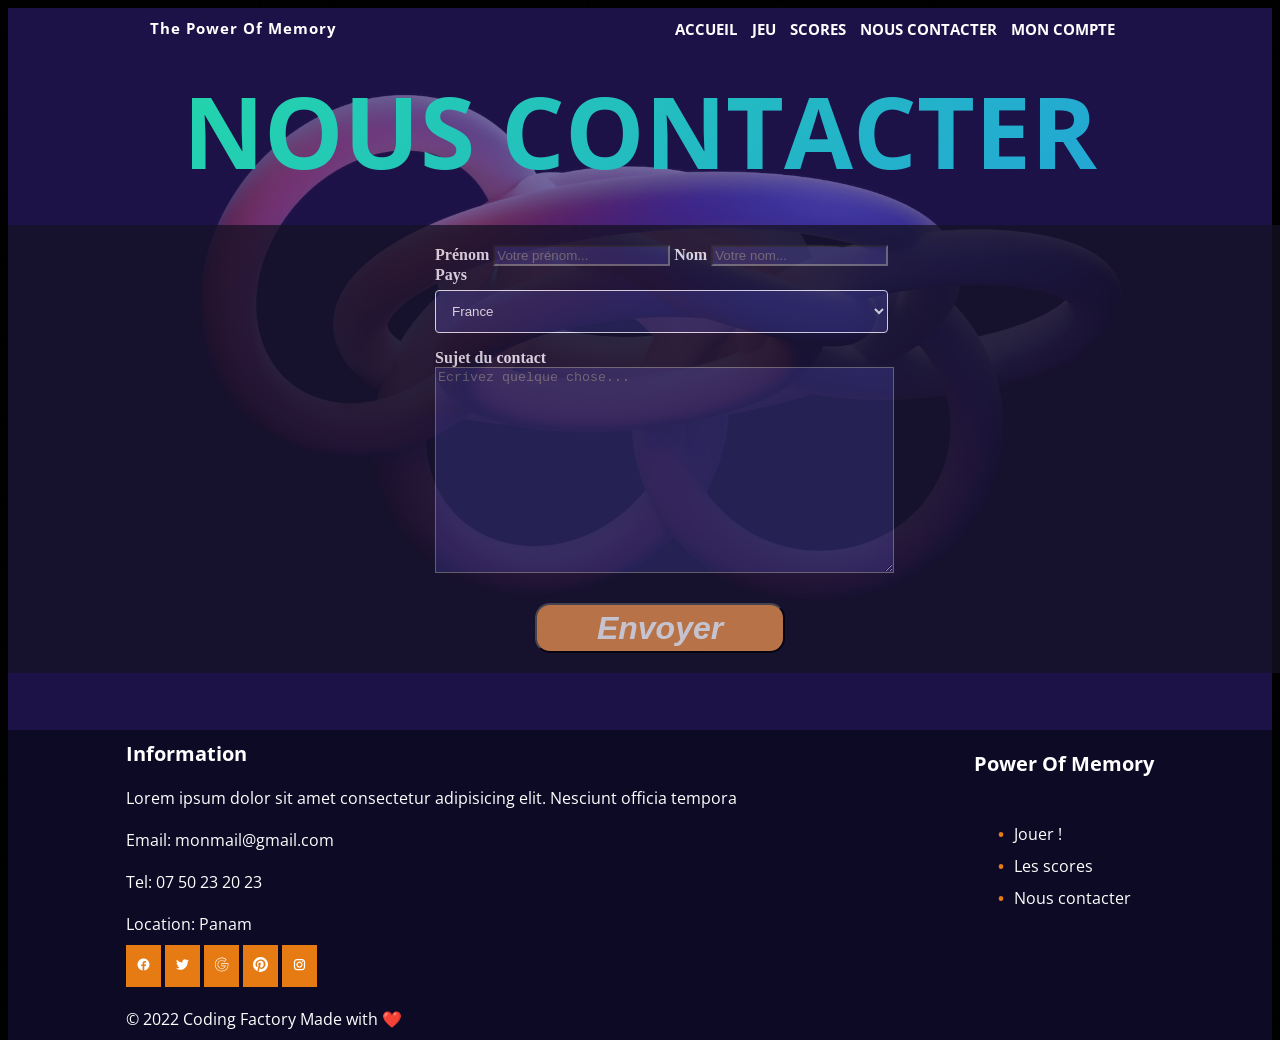
<file: contact-page.html>
<!DOCTYPE html>
<html lang="en">

<head>
    <link rel="stylesheet" href="assets/css/contact-page/body.css">
    <link rel="stylesheet" href="assets/css/contact-page/header.css">
    <link rel="stylesheet" href="assets/css/contact-page/footer.css">
    <meta charset="UTF-8">
    <meta http-equiv="X-UA-Compatible" content="IE=edge">
    <meta name="viewport" content="width=device-width, initial-scale=1.0">
    <title>Contact-page</title>


</head>

<header>
    <nav>
        <p id="logo">The Power Of Memory</p>

        <ul>
            <li><a href="index.html">Accueil</a></li>
            <li><a href="memory.html">Jeu</a></li>
            <li><a href="score.html">Scores</a></li>
            <li><a href="contact-page.html">Nous contacter</a></li>
            <li><a href="myaccount.html">Mon compte</a></li>
        </ul>
    </nav>
    <div class="titles">
        <h1>NOUS CONTACTER</h1>
    </div>
</header>

<div>

    <body>


        <div class="parent">
            <form action="action_page.php">

                <label class="NameColor" for="fname">Prénom</label>
                <input class="inputfirstname" type="text" id="fname" name="firstname" placeholder="Votre prénom...">

                <label class="lastnameColor" for="lname">Nom</label>
                <input class="inputlastname" type="text" name="lname" id="lastname" placeholder="Votre nom...">

                <label class="countryColor" for="country">Pays</label>
                <select class="choosecountry" name="country" id="country">

                    <option value="France">France</option>
                    <option value="Etats-Unis">Etats-Unis</option>
                    <option value="Afrique">Afrique</option>
                    <option value="Allemagne">Allemagne</option>
                    <option value="Espagne">Espagne</option>
                    <option value="Asie">Asie</option>
                    <option value="Belgique">Belgique</option>
                    <option value="Suisse">Suisse</option>
                    <option value="Ukraine">Ukraine</option>
                    <option value="Autre">Autre</option>
                </select>

                <label class="subjectcolor" for="subject">Sujet du contact</label>
                <textarea class="writeHere" name="subject" id="subject" placeholder="Ecrivez quelque chose..." style="height: 200px"></textarea>

                <input class="sendcolor" type="submit" value="Envoyer">


            </form>
        </div>



        <footer>
            <div class="informations">
                <p class="footer-title">Information</p>
                <p>Lorem ipsum dolor sit amet consectetur adipisicing elit. Nesciunt officia tempora</p>

                <div class="coord">
                    <p class="coord-name">Email: monmail@gmail.com</p>
                </div>
                <div class="coord">
                    <p class="coord-name">Tel: 07 50 23 20 23</p>
                </div>
                <div class="coord">
                    <p class="coord-name">Location: Panam</p>
                </div>

                <div class="media-links">
                    <a class="media-link" href="#"><img src="assets/images/icons8-facebook-nouveau.svg" alt=""></a>
                    <a class="media-link" href="#"> <img src="assets/images/icons8-twitter.svg" alt=""></a>
                    <a class="media-link" href="#"> <img src="assets/images/icons8-logo-google.svg" alt=""></a>
                    <a class="media-link" href="#"><img src="assets/images/pinterest-2.svg" alt=""></a>
                    <a class="media-link" href="#"> <img src="assets/images/icons8-instagram.svg" alt=""></a>
                </div>

                <p id="copyright">© 2022 Coding Factory Made with ❤️</p>
            </div>

            <div class="footer-nav">
                <p class="footer-title">Power Of Memory</p>
                <ul>
                    <li>Jouer !</li>
                    <li>Les scores</li>
                    <li>Nous contacter</li>
                </ul>
            </div>
        </footer>


        </footer>
    </body>

</html>
</file>
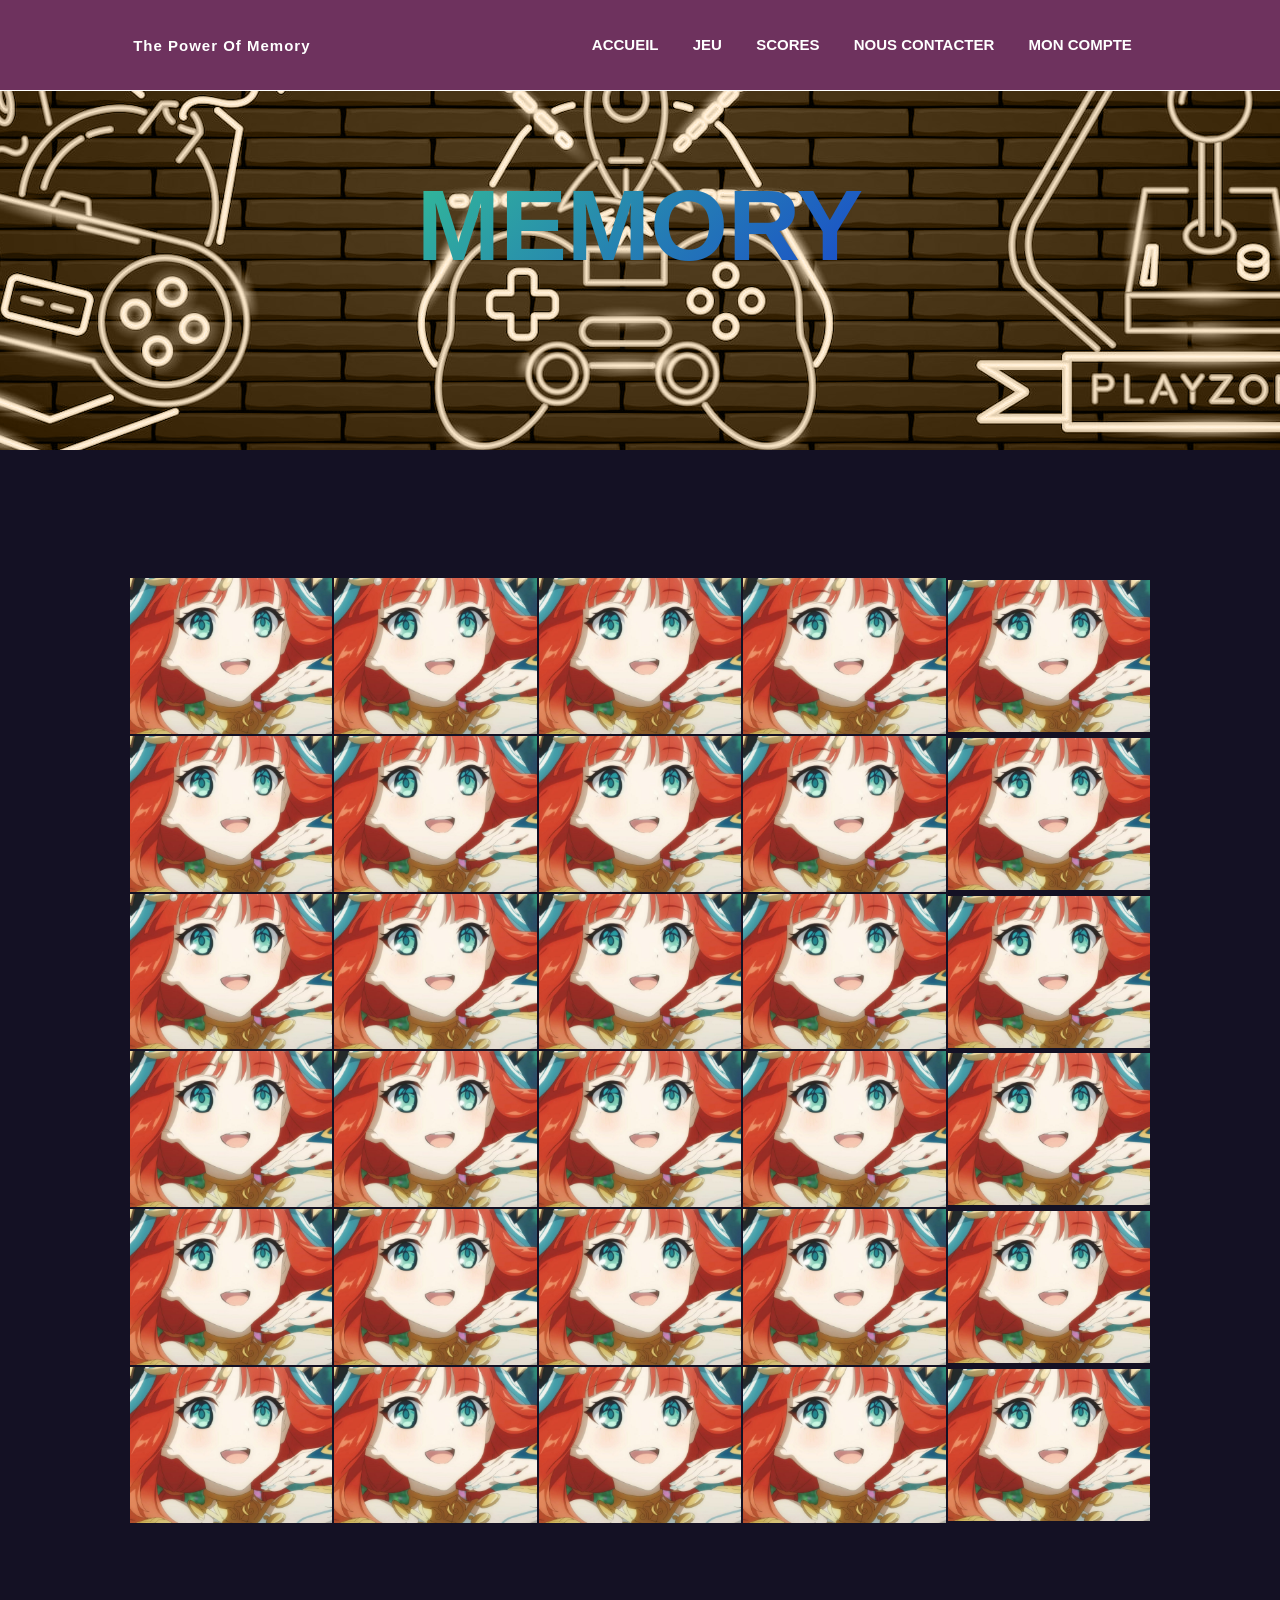
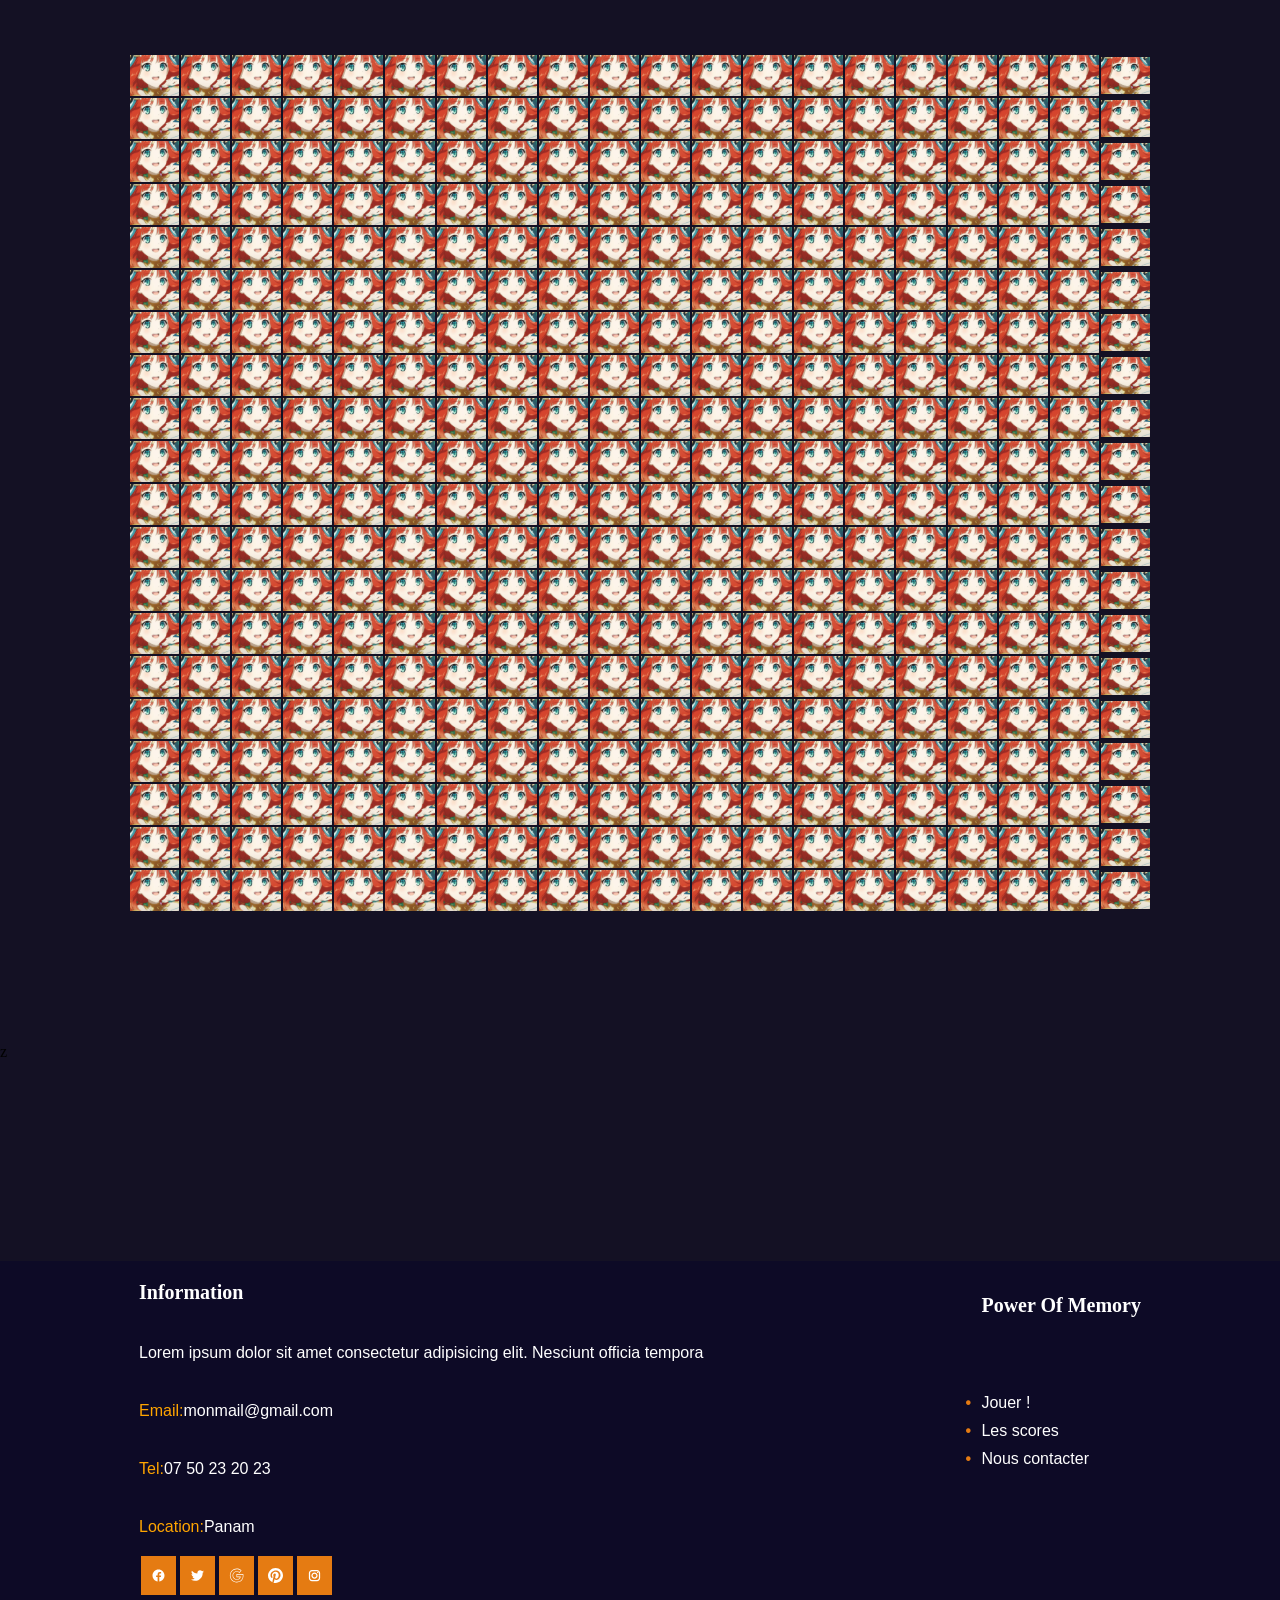
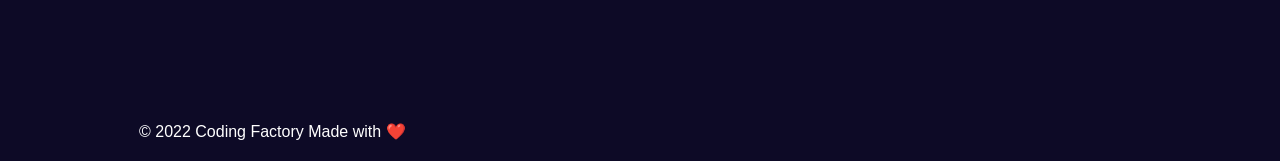
<file: memory.html>
<!DOCTYPE html>
<html lang="en">

<head>
    <meta charset="UTF-8">
    <meta http-equiv="X-UA-Compatible" content="IE=edge">
    <meta name="viewport" content="width=device-width, initial-scale=1.0">
    <link rel="stylesheet" href="assets/css/memory-page/header.css">
    <link rel="stylesheet" href="assets/css/memory-page/body.css">
    <link rel="stylesheet" href="assets/css/memory-page/footer.css">
    <title>Jeu</title>
</head>

<body>
    <header id="myaccountheader">
        <nav>
            <p id="logo">The Power Of Memory</p>

            <ul>
                <li><a href="index.html">Accueil</a></li>
                <li><a href="memory.html">Jeu</a></li>
                <li><a href="score.html">Scores</a></li>
                <li><a href="contact-page.html">Nous contacter</a></li>
                <li><a href="myaccount.html">Mon compte</a></li>
            </ul>
        </nav>
        <div class="titles">
            <h1>Memory</h1>
        </div>
    </header>
    <table>
        <tr>
            <td><img src="assets/images/Genshin-Impact-Candace-date-de-sortie-de-Nilou-et-capacites-1200x900.jpeg"></td>
            <td><img src="assets/images/Genshin-Impact-Candace-date-de-sortie-de-Nilou-et-capacites-1200x900.jpeg"></td>
            <td><img src="assets/images/Genshin-Impact-Candace-date-de-sortie-de-Nilou-et-capacites-1200x900.jpeg"></td>
            <td><img src="assets/images/Genshin-Impact-Candace-date-de-sortie-de-Nilou-et-capacites-1200x900.jpeg"></td>
            <td><img src="assets/images/Genshin-Impact-Candace-date-de-sortie-de-Nilou-et-capacites-1200x900.jpeg"></td>
        </tr>
        <tr>
            <td><img src="assets/images/Genshin-Impact-Candace-date-de-sortie-de-Nilou-et-capacites-1200x900.jpeg"></td>
            <td><img src="assets/images/Genshin-Impact-Candace-date-de-sortie-de-Nilou-et-capacites-1200x900.jpeg"></td>
            <td><img src="assets/images/Genshin-Impact-Candace-date-de-sortie-de-Nilou-et-capacites-1200x900.jpeg"></td>
            <td><img src="assets/images/Genshin-Impact-Candace-date-de-sortie-de-Nilou-et-capacites-1200x900.jpeg"></td>
            <td><img src="assets/images/Genshin-Impact-Candace-date-de-sortie-de-Nilou-et-capacites-1200x900.jpeg"></td>
        </tr>
        <tr>
            <td><img src="assets/images/Genshin-Impact-Candace-date-de-sortie-de-Nilou-et-capacites-1200x900.jpeg"></td>
            <td><img src="assets/images/Genshin-Impact-Candace-date-de-sortie-de-Nilou-et-capacites-1200x900.jpeg"></td>
            <td><img src="assets/images/Genshin-Impact-Candace-date-de-sortie-de-Nilou-et-capacites-1200x900.jpeg"></td>
            <td><img src="assets/images/Genshin-Impact-Candace-date-de-sortie-de-Nilou-et-capacites-1200x900.jpeg"></td>
            <td><img src="assets/images/Genshin-Impact-Candace-date-de-sortie-de-Nilou-et-capacites-1200x900.jpeg"></td>
        </tr>
        <tr>
            <td><img src="assets/images/Genshin-Impact-Candace-date-de-sortie-de-Nilou-et-capacites-1200x900.jpeg"></td>
            <td><img src="assets/images/Genshin-Impact-Candace-date-de-sortie-de-Nilou-et-capacites-1200x900.jpeg"></td>
            <td><img src="assets/images/Genshin-Impact-Candace-date-de-sortie-de-Nilou-et-capacites-1200x900.jpeg"></td>
            <td><img src="assets/images/Genshin-Impact-Candace-date-de-sortie-de-Nilou-et-capacites-1200x900.jpeg"></td>
            <td><img src="assets/images/Genshin-Impact-Candace-date-de-sortie-de-Nilou-et-capacites-1200x900.jpeg"></td>
        </tr>
        <tr>
            <td><img src="assets/images/Genshin-Impact-Candace-date-de-sortie-de-Nilou-et-capacites-1200x900.jpeg"></td>
            <td><img src="assets/images/Genshin-Impact-Candace-date-de-sortie-de-Nilou-et-capacites-1200x900.jpeg"></td>
            <td><img src="assets/images/Genshin-Impact-Candace-date-de-sortie-de-Nilou-et-capacites-1200x900.jpeg"></td>
            <td><img src="assets/images/Genshin-Impact-Candace-date-de-sortie-de-Nilou-et-capacites-1200x900.jpeg"></td>
            <td><img src="assets/images/Genshin-Impact-Candace-date-de-sortie-de-Nilou-et-capacites-1200x900.jpeg"></td>
        </tr>
        <tr>
            <td><img src="assets/images/Genshin-Impact-Candace-date-de-sortie-de-Nilou-et-capacites-1200x900.jpeg"></td>
            <td><img src="assets/images/Genshin-Impact-Candace-date-de-sortie-de-Nilou-et-capacites-1200x900.jpeg"></td>
            <td><img src="assets/images/Genshin-Impact-Candace-date-de-sortie-de-Nilou-et-capacites-1200x900.jpeg"></td>
            <td><img src="assets/images/Genshin-Impact-Candace-date-de-sortie-de-Nilou-et-capacites-1200x900.jpeg"></td>
            <td><img src="assets/images/Genshin-Impact-Candace-date-de-sortie-de-Nilou-et-capacites-1200x900.jpeg"></td>
        </tr>
    </table>
    <table>
        <tr>
            <td><img src="assets/images/Genshin-Impact-Candace-date-de-sortie-de-Nilou-et-capacites-1200x900.jpeg">
            </td>
            <td><img src="assets/images/Genshin-Impact-Candace-date-de-sortie-de-Nilou-et-capacites-1200x900.jpeg">
            </td>
            <td><img src="assets/images/Genshin-Impact-Candace-date-de-sortie-de-Nilou-et-capacites-1200x900.jpeg">
            </td>
            <td><img src="assets/images/Genshin-Impact-Candace-date-de-sortie-de-Nilou-et-capacites-1200x900.jpeg">
            </td>
            <td><img src="assets/images/Genshin-Impact-Candace-date-de-sortie-de-Nilou-et-capacites-1200x900.jpeg">
            </td>
            <td><img src="assets/images/Genshin-Impact-Candace-date-de-sortie-de-Nilou-et-capacites-1200x900.jpeg">
            </td>
            <td><img src="assets/images/Genshin-Impact-Candace-date-de-sortie-de-Nilou-et-capacites-1200x900.jpeg">
            </td>
            <td><img src="assets/images/Genshin-Impact-Candace-date-de-sortie-de-Nilou-et-capacites-1200x900.jpeg">
            </td>
            <td><img src="assets/images/Genshin-Impact-Candace-date-de-sortie-de-Nilou-et-capacites-1200x900.jpeg">
            </td>
            <td><img src="assets/images/Genshin-Impact-Candace-date-de-sortie-de-Nilou-et-capacites-1200x900.jpeg">
            </td>
            <td><img src="assets/images/Genshin-Impact-Candace-date-de-sortie-de-Nilou-et-capacites-1200x900.jpeg">
            </td>
            <td><img src="assets/images/Genshin-Impact-Candace-date-de-sortie-de-Nilou-et-capacites-1200x900.jpeg">
            </td>
            <td><img src="assets/images/Genshin-Impact-Candace-date-de-sortie-de-Nilou-et-capacites-1200x900.jpeg">
            </td>
            <td><img src="assets/images/Genshin-Impact-Candace-date-de-sortie-de-Nilou-et-capacites-1200x900.jpeg">
            </td>
            <td><img src="assets/images/Genshin-Impact-Candace-date-de-sortie-de-Nilou-et-capacites-1200x900.jpeg">
            </td>
            <td><img src="assets/images/Genshin-Impact-Candace-date-de-sortie-de-Nilou-et-capacites-1200x900.jpeg">
            </td>
            <td><img src="assets/images/Genshin-Impact-Candace-date-de-sortie-de-Nilou-et-capacites-1200x900.jpeg">
            </td>
            <td><img src="assets/images/Genshin-Impact-Candace-date-de-sortie-de-Nilou-et-capacites-1200x900.jpeg">
            </td>
            <td><img src="assets/images/Genshin-Impact-Candace-date-de-sortie-de-Nilou-et-capacites-1200x900.jpeg">
            </td>
            <td><img src="assets/images/Genshin-Impact-Candace-date-de-sortie-de-Nilou-et-capacites-1200x900.jpeg">
            </td>
        </tr>
        <tr>
            <td><img src="assets/images/Genshin-Impact-Candace-date-de-sortie-de-Nilou-et-capacites-1200x900.jpeg">
            </td>
            <td><img src="assets/images/Genshin-Impact-Candace-date-de-sortie-de-Nilou-et-capacites-1200x900.jpeg">
            </td>
            <td><img src="assets/images/Genshin-Impact-Candace-date-de-sortie-de-Nilou-et-capacites-1200x900.jpeg">
            </td>
            <td><img src="assets/images/Genshin-Impact-Candace-date-de-sortie-de-Nilou-et-capacites-1200x900.jpeg">
            </td>
            <td><img src="assets/images/Genshin-Impact-Candace-date-de-sortie-de-Nilou-et-capacites-1200x900.jpeg">
            </td>
            <td><img src="assets/images/Genshin-Impact-Candace-date-de-sortie-de-Nilou-et-capacites-1200x900.jpeg">
            </td>
            <td><img src="assets/images/Genshin-Impact-Candace-date-de-sortie-de-Nilou-et-capacites-1200x900.jpeg">
            </td>
            <td><img src="assets/images/Genshin-Impact-Candace-date-de-sortie-de-Nilou-et-capacites-1200x900.jpeg">
            </td>
            <td><img src="assets/images/Genshin-Impact-Candace-date-de-sortie-de-Nilou-et-capacites-1200x900.jpeg">
            </td>
            <td><img src="assets/images/Genshin-Impact-Candace-date-de-sortie-de-Nilou-et-capacites-1200x900.jpeg">
            </td>
            <td><img src="assets/images/Genshin-Impact-Candace-date-de-sortie-de-Nilou-et-capacites-1200x900.jpeg">
            </td>
            <td><img src="assets/images/Genshin-Impact-Candace-date-de-sortie-de-Nilou-et-capacites-1200x900.jpeg">
            </td>
            <td><img src="assets/images/Genshin-Impact-Candace-date-de-sortie-de-Nilou-et-capacites-1200x900.jpeg">
            </td>
            <td><img src="assets/images/Genshin-Impact-Candace-date-de-sortie-de-Nilou-et-capacites-1200x900.jpeg">
            </td>
            <td><img src="assets/images/Genshin-Impact-Candace-date-de-sortie-de-Nilou-et-capacites-1200x900.jpeg">
            </td>
            <td><img src="assets/images/Genshin-Impact-Candace-date-de-sortie-de-Nilou-et-capacites-1200x900.jpeg">
            </td>
            <td><img src="assets/images/Genshin-Impact-Candace-date-de-sortie-de-Nilou-et-capacites-1200x900.jpeg">
            </td>
            <td><img src="assets/images/Genshin-Impact-Candace-date-de-sortie-de-Nilou-et-capacites-1200x900.jpeg">
            </td>
            <td><img src="assets/images/Genshin-Impact-Candace-date-de-sortie-de-Nilou-et-capacites-1200x900.jpeg">
            </td>
            <td><img src="assets/images/Genshin-Impact-Candace-date-de-sortie-de-Nilou-et-capacites-1200x900.jpeg">
            </td>
        </tr>
        <tr>
            <td><img src="assets/images/Genshin-Impact-Candace-date-de-sortie-de-Nilou-et-capacites-1200x900.jpeg">
            </td>
            <td><img src="assets/images/Genshin-Impact-Candace-date-de-sortie-de-Nilou-et-capacites-1200x900.jpeg">
            </td>
            <td><img src="assets/images/Genshin-Impact-Candace-date-de-sortie-de-Nilou-et-capacites-1200x900.jpeg">
            </td>
            <td><img src="assets/images/Genshin-Impact-Candace-date-de-sortie-de-Nilou-et-capacites-1200x900.jpeg">
            </td>
            <td><img src="assets/images/Genshin-Impact-Candace-date-de-sortie-de-Nilou-et-capacites-1200x900.jpeg">
            </td>
            <td><img src="assets/images/Genshin-Impact-Candace-date-de-sortie-de-Nilou-et-capacites-1200x900.jpeg">
            </td>
            <td><img src="assets/images/Genshin-Impact-Candace-date-de-sortie-de-Nilou-et-capacites-1200x900.jpeg">
            </td>
            <td><img src="assets/images/Genshin-Impact-Candace-date-de-sortie-de-Nilou-et-capacites-1200x900.jpeg">
            </td>
            <td><img src="assets/images/Genshin-Impact-Candace-date-de-sortie-de-Nilou-et-capacites-1200x900.jpeg">
            </td>
            <td><img src="assets/images/Genshin-Impact-Candace-date-de-sortie-de-Nilou-et-capacites-1200x900.jpeg">
            </td>
            <td><img src="assets/images/Genshin-Impact-Candace-date-de-sortie-de-Nilou-et-capacites-1200x900.jpeg">
            </td>
            <td><img src="assets/images/Genshin-Impact-Candace-date-de-sortie-de-Nilou-et-capacites-1200x900.jpeg">
            </td>
            <td><img src="assets/images/Genshin-Impact-Candace-date-de-sortie-de-Nilou-et-capacites-1200x900.jpeg">
            </td>
            <td><img src="assets/images/Genshin-Impact-Candace-date-de-sortie-de-Nilou-et-capacites-1200x900.jpeg">
            </td>
            <td><img src="assets/images/Genshin-Impact-Candace-date-de-sortie-de-Nilou-et-capacites-1200x900.jpeg">
            </td>
            <td><img src="assets/images/Genshin-Impact-Candace-date-de-sortie-de-Nilou-et-capacites-1200x900.jpeg">
            </td>
            <td><img src="assets/images/Genshin-Impact-Candace-date-de-sortie-de-Nilou-et-capacites-1200x900.jpeg">
            </td>
            <td><img src="assets/images/Genshin-Impact-Candace-date-de-sortie-de-Nilou-et-capacites-1200x900.jpeg">
            </td>
            <td><img src="assets/images/Genshin-Impact-Candace-date-de-sortie-de-Nilou-et-capacites-1200x900.jpeg">
            </td>
            <td><img src="assets/images/Genshin-Impact-Candace-date-de-sortie-de-Nilou-et-capacites-1200x900.jpeg">
            </td>
        </tr>
        <tr>
            <td><img src="assets/images/Genshin-Impact-Candace-date-de-sortie-de-Nilou-et-capacites-1200x900.jpeg">
            </td>
            <td><img src="assets/images/Genshin-Impact-Candace-date-de-sortie-de-Nilou-et-capacites-1200x900.jpeg">
            </td>
            <td><img src="assets/images/Genshin-Impact-Candace-date-de-sortie-de-Nilou-et-capacites-1200x900.jpeg">
            </td>
            <td><img src="assets/images/Genshin-Impact-Candace-date-de-sortie-de-Nilou-et-capacites-1200x900.jpeg">
            </td>
            <td><img src="assets/images/Genshin-Impact-Candace-date-de-sortie-de-Nilou-et-capacites-1200x900.jpeg">
            </td>
            <td><img src="assets/images/Genshin-Impact-Candace-date-de-sortie-de-Nilou-et-capacites-1200x900.jpeg">
            </td>
            <td><img src="assets/images/Genshin-Impact-Candace-date-de-sortie-de-Nilou-et-capacites-1200x900.jpeg">
            </td>
            <td><img src="assets/images/Genshin-Impact-Candace-date-de-sortie-de-Nilou-et-capacites-1200x900.jpeg">
            </td>
            <td><img src="assets/images/Genshin-Impact-Candace-date-de-sortie-de-Nilou-et-capacites-1200x900.jpeg">
            </td>
            <td><img src="assets/images/Genshin-Impact-Candace-date-de-sortie-de-Nilou-et-capacites-1200x900.jpeg">
            </td>
            <td><img src="assets/images/Genshin-Impact-Candace-date-de-sortie-de-Nilou-et-capacites-1200x900.jpeg">
            </td>
            <td><img src="assets/images/Genshin-Impact-Candace-date-de-sortie-de-Nilou-et-capacites-1200x900.jpeg">
            </td>
            <td><img src="assets/images/Genshin-Impact-Candace-date-de-sortie-de-Nilou-et-capacites-1200x900.jpeg">
            </td>
            <td><img src="assets/images/Genshin-Impact-Candace-date-de-sortie-de-Nilou-et-capacites-1200x900.jpeg">
            </td>
            <td><img src="assets/images/Genshin-Impact-Candace-date-de-sortie-de-Nilou-et-capacites-1200x900.jpeg">
            </td>
            <td><img src="assets/images/Genshin-Impact-Candace-date-de-sortie-de-Nilou-et-capacites-1200x900.jpeg">
            </td>
            <td><img src="assets/images/Genshin-Impact-Candace-date-de-sortie-de-Nilou-et-capacites-1200x900.jpeg">
            </td>
            <td><img src="assets/images/Genshin-Impact-Candace-date-de-sortie-de-Nilou-et-capacites-1200x900.jpeg">
            </td>
            <td><img src="assets/images/Genshin-Impact-Candace-date-de-sortie-de-Nilou-et-capacites-1200x900.jpeg">
            </td>
            <td><img src="assets/images/Genshin-Impact-Candace-date-de-sortie-de-Nilou-et-capacites-1200x900.jpeg">
            </td>
        </tr>
        <tr>
            <td><img src="assets/images/Genshin-Impact-Candace-date-de-sortie-de-Nilou-et-capacites-1200x900.jpeg">
            </td>
            <td><img src="assets/images/Genshin-Impact-Candace-date-de-sortie-de-Nilou-et-capacites-1200x900.jpeg">
            </td>
            <td><img src="assets/images/Genshin-Impact-Candace-date-de-sortie-de-Nilou-et-capacites-1200x900.jpeg">
            </td>
            <td><img src="assets/images/Genshin-Impact-Candace-date-de-sortie-de-Nilou-et-capacites-1200x900.jpeg">
            </td>
            <td><img src="assets/images/Genshin-Impact-Candace-date-de-sortie-de-Nilou-et-capacites-1200x900.jpeg">
            </td>
            <td><img src="assets/images/Genshin-Impact-Candace-date-de-sortie-de-Nilou-et-capacites-1200x900.jpeg">
            </td>
            <td><img src="assets/images/Genshin-Impact-Candace-date-de-sortie-de-Nilou-et-capacites-1200x900.jpeg">
            </td>
            <td><img src="assets/images/Genshin-Impact-Candace-date-de-sortie-de-Nilou-et-capacites-1200x900.jpeg">
            </td>
            <td><img src="assets/images/Genshin-Impact-Candace-date-de-sortie-de-Nilou-et-capacites-1200x900.jpeg">
            </td>
            <td><img src="assets/images/Genshin-Impact-Candace-date-de-sortie-de-Nilou-et-capacites-1200x900.jpeg">
            </td>
            <td><img src="assets/images/Genshin-Impact-Candace-date-de-sortie-de-Nilou-et-capacites-1200x900.jpeg">
            </td>
            <td><img src="assets/images/Genshin-Impact-Candace-date-de-sortie-de-Nilou-et-capacites-1200x900.jpeg">
            </td>
            <td><img src="assets/images/Genshin-Impact-Candace-date-de-sortie-de-Nilou-et-capacites-1200x900.jpeg">
            </td>
            <td><img src="assets/images/Genshin-Impact-Candace-date-de-sortie-de-Nilou-et-capacites-1200x900.jpeg">
            </td>
            <td><img src="assets/images/Genshin-Impact-Candace-date-de-sortie-de-Nilou-et-capacites-1200x900.jpeg">
            </td>
            <td><img src="assets/images/Genshin-Impact-Candace-date-de-sortie-de-Nilou-et-capacites-1200x900.jpeg">
            </td>
            <td><img src="assets/images/Genshin-Impact-Candace-date-de-sortie-de-Nilou-et-capacites-1200x900.jpeg">
            </td>
            <td><img src="assets/images/Genshin-Impact-Candace-date-de-sortie-de-Nilou-et-capacites-1200x900.jpeg">
            </td>
            <td><img src="assets/images/Genshin-Impact-Candace-date-de-sortie-de-Nilou-et-capacites-1200x900.jpeg">
            </td>
            <td><img src="assets/images/Genshin-Impact-Candace-date-de-sortie-de-Nilou-et-capacites-1200x900.jpeg">
            </td>
        </tr>
        <tr>
            <td><img src="assets/images/Genshin-Impact-Candace-date-de-sortie-de-Nilou-et-capacites-1200x900.jpeg">
            </td>
            <td><img src="assets/images/Genshin-Impact-Candace-date-de-sortie-de-Nilou-et-capacites-1200x900.jpeg">
            </td>
            <td><img src="assets/images/Genshin-Impact-Candace-date-de-sortie-de-Nilou-et-capacites-1200x900.jpeg">
            </td>
            <td><img src="assets/images/Genshin-Impact-Candace-date-de-sortie-de-Nilou-et-capacites-1200x900.jpeg">
            </td>
            <td><img src="assets/images/Genshin-Impact-Candace-date-de-sortie-de-Nilou-et-capacites-1200x900.jpeg">
            </td>
            <td><img src="assets/images/Genshin-Impact-Candace-date-de-sortie-de-Nilou-et-capacites-1200x900.jpeg">
            </td>
            <td><img src="assets/images/Genshin-Impact-Candace-date-de-sortie-de-Nilou-et-capacites-1200x900.jpeg">
            </td>
            <td><img src="assets/images/Genshin-Impact-Candace-date-de-sortie-de-Nilou-et-capacites-1200x900.jpeg">
            </td>
            <td><img src="assets/images/Genshin-Impact-Candace-date-de-sortie-de-Nilou-et-capacites-1200x900.jpeg">
            </td>
            <td><img src="assets/images/Genshin-Impact-Candace-date-de-sortie-de-Nilou-et-capacites-1200x900.jpeg">
            </td>
            <td><img src="assets/images/Genshin-Impact-Candace-date-de-sortie-de-Nilou-et-capacites-1200x900.jpeg">
            </td>
            <td><img src="assets/images/Genshin-Impact-Candace-date-de-sortie-de-Nilou-et-capacites-1200x900.jpeg">
            </td>
            <td><img src="assets/images/Genshin-Impact-Candace-date-de-sortie-de-Nilou-et-capacites-1200x900.jpeg">
            </td>
            <td><img src="assets/images/Genshin-Impact-Candace-date-de-sortie-de-Nilou-et-capacites-1200x900.jpeg">
            </td>
            <td><img src="assets/images/Genshin-Impact-Candace-date-de-sortie-de-Nilou-et-capacites-1200x900.jpeg">
            </td>
            <td><img src="assets/images/Genshin-Impact-Candace-date-de-sortie-de-Nilou-et-capacites-1200x900.jpeg">
            </td>
            <td><img src="assets/images/Genshin-Impact-Candace-date-de-sortie-de-Nilou-et-capacites-1200x900.jpeg">
            </td>
            <td><img src="assets/images/Genshin-Impact-Candace-date-de-sortie-de-Nilou-et-capacites-1200x900.jpeg">
            </td>
            <td><img src="assets/images/Genshin-Impact-Candace-date-de-sortie-de-Nilou-et-capacites-1200x900.jpeg">
            </td>
            <td><img src="assets/images/Genshin-Impact-Candace-date-de-sortie-de-Nilou-et-capacites-1200x900.jpeg">
            </td>
        </tr>
        <tr>
            <td><img src="assets/images/Genshin-Impact-Candace-date-de-sortie-de-Nilou-et-capacites-1200x900.jpeg">
            </td>
            <td><img src="assets/images/Genshin-Impact-Candace-date-de-sortie-de-Nilou-et-capacites-1200x900.jpeg">
            </td>
            <td><img src="assets/images/Genshin-Impact-Candace-date-de-sortie-de-Nilou-et-capacites-1200x900.jpeg">
            </td>
            <td><img src="assets/images/Genshin-Impact-Candace-date-de-sortie-de-Nilou-et-capacites-1200x900.jpeg">
            </td>
            <td><img src="assets/images/Genshin-Impact-Candace-date-de-sortie-de-Nilou-et-capacites-1200x900.jpeg">
            </td>
            <td><img src="assets/images/Genshin-Impact-Candace-date-de-sortie-de-Nilou-et-capacites-1200x900.jpeg">
            </td>
            <td><img src="assets/images/Genshin-Impact-Candace-date-de-sortie-de-Nilou-et-capacites-1200x900.jpeg">
            </td>
            <td><img src="assets/images/Genshin-Impact-Candace-date-de-sortie-de-Nilou-et-capacites-1200x900.jpeg">
            </td>
            <td><img src="assets/images/Genshin-Impact-Candace-date-de-sortie-de-Nilou-et-capacites-1200x900.jpeg">
            </td>
            <td><img src="assets/images/Genshin-Impact-Candace-date-de-sortie-de-Nilou-et-capacites-1200x900.jpeg">
            </td>
            <td><img src="assets/images/Genshin-Impact-Candace-date-de-sortie-de-Nilou-et-capacites-1200x900.jpeg">
            </td>
            <td><img src="assets/images/Genshin-Impact-Candace-date-de-sortie-de-Nilou-et-capacites-1200x900.jpeg">
            </td>
            <td><img src="assets/images/Genshin-Impact-Candace-date-de-sortie-de-Nilou-et-capacites-1200x900.jpeg">
            </td>
            <td><img src="assets/images/Genshin-Impact-Candace-date-de-sortie-de-Nilou-et-capacites-1200x900.jpeg">
            </td>
            <td><img src="assets/images/Genshin-Impact-Candace-date-de-sortie-de-Nilou-et-capacites-1200x900.jpeg">
            </td>
            <td><img src="assets/images/Genshin-Impact-Candace-date-de-sortie-de-Nilou-et-capacites-1200x900.jpeg">
            </td>
            <td><img src="assets/images/Genshin-Impact-Candace-date-de-sortie-de-Nilou-et-capacites-1200x900.jpeg">
            </td>
            <td><img src="assets/images/Genshin-Impact-Candace-date-de-sortie-de-Nilou-et-capacites-1200x900.jpeg">
            </td>
            <td><img src="assets/images/Genshin-Impact-Candace-date-de-sortie-de-Nilou-et-capacites-1200x900.jpeg">
            </td>
            <td><img src="assets/images/Genshin-Impact-Candace-date-de-sortie-de-Nilou-et-capacites-1200x900.jpeg">
            </td>
        </tr>
        <tr>
            <td><img src="assets/images/Genshin-Impact-Candace-date-de-sortie-de-Nilou-et-capacites-1200x900.jpeg">
            </td>
            <td><img src="assets/images/Genshin-Impact-Candace-date-de-sortie-de-Nilou-et-capacites-1200x900.jpeg">
            </td>
            <td><img src="assets/images/Genshin-Impact-Candace-date-de-sortie-de-Nilou-et-capacites-1200x900.jpeg">
            </td>
            <td><img src="assets/images/Genshin-Impact-Candace-date-de-sortie-de-Nilou-et-capacites-1200x900.jpeg">
            </td>
            <td><img src="assets/images/Genshin-Impact-Candace-date-de-sortie-de-Nilou-et-capacites-1200x900.jpeg">
            </td>
            <td><img src="assets/images/Genshin-Impact-Candace-date-de-sortie-de-Nilou-et-capacites-1200x900.jpeg">
            </td>
            <td><img src="assets/images/Genshin-Impact-Candace-date-de-sortie-de-Nilou-et-capacites-1200x900.jpeg">
            </td>
            <td><img src="assets/images/Genshin-Impact-Candace-date-de-sortie-de-Nilou-et-capacites-1200x900.jpeg">
            </td>
            <td><img src="assets/images/Genshin-Impact-Candace-date-de-sortie-de-Nilou-et-capacites-1200x900.jpeg">
            </td>
            <td><img src="assets/images/Genshin-Impact-Candace-date-de-sortie-de-Nilou-et-capacites-1200x900.jpeg">
            </td>
            <td><img src="assets/images/Genshin-Impact-Candace-date-de-sortie-de-Nilou-et-capacites-1200x900.jpeg">
            </td>
            <td><img src="assets/images/Genshin-Impact-Candace-date-de-sortie-de-Nilou-et-capacites-1200x900.jpeg">
            </td>
            <td><img src="assets/images/Genshin-Impact-Candace-date-de-sortie-de-Nilou-et-capacites-1200x900.jpeg">
            </td>
            <td><img src="assets/images/Genshin-Impact-Candace-date-de-sortie-de-Nilou-et-capacites-1200x900.jpeg">
            </td>
            <td><img src="assets/images/Genshin-Impact-Candace-date-de-sortie-de-Nilou-et-capacites-1200x900.jpeg">
            </td>
            <td><img src="assets/images/Genshin-Impact-Candace-date-de-sortie-de-Nilou-et-capacites-1200x900.jpeg">
            </td>
            <td><img src="assets/images/Genshin-Impact-Candace-date-de-sortie-de-Nilou-et-capacites-1200x900.jpeg">
            </td>
            <td><img src="assets/images/Genshin-Impact-Candace-date-de-sortie-de-Nilou-et-capacites-1200x900.jpeg">
            </td>
            <td><img src="assets/images/Genshin-Impact-Candace-date-de-sortie-de-Nilou-et-capacites-1200x900.jpeg">
            </td>
            <td><img src="assets/images/Genshin-Impact-Candace-date-de-sortie-de-Nilou-et-capacites-1200x900.jpeg">
            </td>
        </tr>
        <tr>
            <td><img src="assets/images/Genshin-Impact-Candace-date-de-sortie-de-Nilou-et-capacites-1200x900.jpeg">
            </td>
            <td><img src="assets/images/Genshin-Impact-Candace-date-de-sortie-de-Nilou-et-capacites-1200x900.jpeg">
            </td>
            <td><img src="assets/images/Genshin-Impact-Candace-date-de-sortie-de-Nilou-et-capacites-1200x900.jpeg">
            </td>
            <td><img src="assets/images/Genshin-Impact-Candace-date-de-sortie-de-Nilou-et-capacites-1200x900.jpeg">
            </td>
            <td><img src="assets/images/Genshin-Impact-Candace-date-de-sortie-de-Nilou-et-capacites-1200x900.jpeg">
            </td>
            <td><img src="assets/images/Genshin-Impact-Candace-date-de-sortie-de-Nilou-et-capacites-1200x900.jpeg">
            </td>
            <td><img src="assets/images/Genshin-Impact-Candace-date-de-sortie-de-Nilou-et-capacites-1200x900.jpeg">
            </td>
            <td><img src="assets/images/Genshin-Impact-Candace-date-de-sortie-de-Nilou-et-capacites-1200x900.jpeg">
            </td>
            <td><img src="assets/images/Genshin-Impact-Candace-date-de-sortie-de-Nilou-et-capacites-1200x900.jpeg">
            </td>
            <td><img src="assets/images/Genshin-Impact-Candace-date-de-sortie-de-Nilou-et-capacites-1200x900.jpeg">
            </td>
            <td><img src="assets/images/Genshin-Impact-Candace-date-de-sortie-de-Nilou-et-capacites-1200x900.jpeg">
            </td>
            <td><img src="assets/images/Genshin-Impact-Candace-date-de-sortie-de-Nilou-et-capacites-1200x900.jpeg">
            </td>
            <td><img src="assets/images/Genshin-Impact-Candace-date-de-sortie-de-Nilou-et-capacites-1200x900.jpeg">
            </td>
            <td><img src="assets/images/Genshin-Impact-Candace-date-de-sortie-de-Nilou-et-capacites-1200x900.jpeg">
            </td>
            <td><img src="assets/images/Genshin-Impact-Candace-date-de-sortie-de-Nilou-et-capacites-1200x900.jpeg">
            </td>
            <td><img src="assets/images/Genshin-Impact-Candace-date-de-sortie-de-Nilou-et-capacites-1200x900.jpeg">
            </td>
            <td><img src="assets/images/Genshin-Impact-Candace-date-de-sortie-de-Nilou-et-capacites-1200x900.jpeg">
            </td>
            <td><img src="assets/images/Genshin-Impact-Candace-date-de-sortie-de-Nilou-et-capacites-1200x900.jpeg">
            </td>
            <td><img src="assets/images/Genshin-Impact-Candace-date-de-sortie-de-Nilou-et-capacites-1200x900.jpeg">
            </td>
            <td><img src="assets/images/Genshin-Impact-Candace-date-de-sortie-de-Nilou-et-capacites-1200x900.jpeg">
            </td>
        </tr>
        <tr>
            <td><img src="assets/images/Genshin-Impact-Candace-date-de-sortie-de-Nilou-et-capacites-1200x900.jpeg">
            </td>
            <td><img src="assets/images/Genshin-Impact-Candace-date-de-sortie-de-Nilou-et-capacites-1200x900.jpeg">
            </td>
            <td><img src="assets/images/Genshin-Impact-Candace-date-de-sortie-de-Nilou-et-capacites-1200x900.jpeg">
            </td>
            <td><img src="assets/images/Genshin-Impact-Candace-date-de-sortie-de-Nilou-et-capacites-1200x900.jpeg">
            </td>
            <td><img src="assets/images/Genshin-Impact-Candace-date-de-sortie-de-Nilou-et-capacites-1200x900.jpeg">
            </td>
            <td><img src="assets/images/Genshin-Impact-Candace-date-de-sortie-de-Nilou-et-capacites-1200x900.jpeg">
            </td>
            <td><img src="assets/images/Genshin-Impact-Candace-date-de-sortie-de-Nilou-et-capacites-1200x900.jpeg">
            </td>
            <td><img src="assets/images/Genshin-Impact-Candace-date-de-sortie-de-Nilou-et-capacites-1200x900.jpeg">
            </td>
            <td><img src="assets/images/Genshin-Impact-Candace-date-de-sortie-de-Nilou-et-capacites-1200x900.jpeg">
            </td>
            <td><img src="assets/images/Genshin-Impact-Candace-date-de-sortie-de-Nilou-et-capacites-1200x900.jpeg">
            </td>
            <td><img src="assets/images/Genshin-Impact-Candace-date-de-sortie-de-Nilou-et-capacites-1200x900.jpeg">
            </td>
            <td><img src="assets/images/Genshin-Impact-Candace-date-de-sortie-de-Nilou-et-capacites-1200x900.jpeg">
            </td>
            <td><img src="assets/images/Genshin-Impact-Candace-date-de-sortie-de-Nilou-et-capacites-1200x900.jpeg">
            </td>
            <td><img src="assets/images/Genshin-Impact-Candace-date-de-sortie-de-Nilou-et-capacites-1200x900.jpeg">
            </td>
            <td><img src="assets/images/Genshin-Impact-Candace-date-de-sortie-de-Nilou-et-capacites-1200x900.jpeg">
            </td>
            <td><img src="assets/images/Genshin-Impact-Candace-date-de-sortie-de-Nilou-et-capacites-1200x900.jpeg">
            </td>
            <td><img src="assets/images/Genshin-Impact-Candace-date-de-sortie-de-Nilou-et-capacites-1200x900.jpeg">
            </td>
            <td><img src="assets/images/Genshin-Impact-Candace-date-de-sortie-de-Nilou-et-capacites-1200x900.jpeg">
            </td>
            <td><img src="assets/images/Genshin-Impact-Candace-date-de-sortie-de-Nilou-et-capacites-1200x900.jpeg">
            </td>
            <td><img src="assets/images/Genshin-Impact-Candace-date-de-sortie-de-Nilou-et-capacites-1200x900.jpeg">
            </td>
        </tr>
        <tr>
            <td><img src="assets/images/Genshin-Impact-Candace-date-de-sortie-de-Nilou-et-capacites-1200x900.jpeg">
            </td>
            <td><img src="assets/images/Genshin-Impact-Candace-date-de-sortie-de-Nilou-et-capacites-1200x900.jpeg">
            </td>
            <td><img src="assets/images/Genshin-Impact-Candace-date-de-sortie-de-Nilou-et-capacites-1200x900.jpeg">
            </td>
            <td><img src="assets/images/Genshin-Impact-Candace-date-de-sortie-de-Nilou-et-capacites-1200x900.jpeg">
            </td>
            <td><img src="assets/images/Genshin-Impact-Candace-date-de-sortie-de-Nilou-et-capacites-1200x900.jpeg">
            </td>
            <td><img src="assets/images/Genshin-Impact-Candace-date-de-sortie-de-Nilou-et-capacites-1200x900.jpeg">
            </td>
            <td><img src="assets/images/Genshin-Impact-Candace-date-de-sortie-de-Nilou-et-capacites-1200x900.jpeg">
            </td>
            <td><img src="assets/images/Genshin-Impact-Candace-date-de-sortie-de-Nilou-et-capacites-1200x900.jpeg">
            </td>
            <td><img src="assets/images/Genshin-Impact-Candace-date-de-sortie-de-Nilou-et-capacites-1200x900.jpeg">
            </td>
            <td><img src="assets/images/Genshin-Impact-Candace-date-de-sortie-de-Nilou-et-capacites-1200x900.jpeg">
            </td>
            <td><img src="assets/images/Genshin-Impact-Candace-date-de-sortie-de-Nilou-et-capacites-1200x900.jpeg">
            </td>
            <td><img src="assets/images/Genshin-Impact-Candace-date-de-sortie-de-Nilou-et-capacites-1200x900.jpeg">
            </td>
            <td><img src="assets/images/Genshin-Impact-Candace-date-de-sortie-de-Nilou-et-capacites-1200x900.jpeg">
            </td>
            <td><img src="assets/images/Genshin-Impact-Candace-date-de-sortie-de-Nilou-et-capacites-1200x900.jpeg">
            </td>
            <td><img src="assets/images/Genshin-Impact-Candace-date-de-sortie-de-Nilou-et-capacites-1200x900.jpeg">
            </td>
            <td><img src="assets/images/Genshin-Impact-Candace-date-de-sortie-de-Nilou-et-capacites-1200x900.jpeg">
            </td>
            <td><img src="assets/images/Genshin-Impact-Candace-date-de-sortie-de-Nilou-et-capacites-1200x900.jpeg">
            </td>
            <td><img src="assets/images/Genshin-Impact-Candace-date-de-sortie-de-Nilou-et-capacites-1200x900.jpeg">
            </td>
            <td><img src="assets/images/Genshin-Impact-Candace-date-de-sortie-de-Nilou-et-capacites-1200x900.jpeg">
            </td>
            <td><img src="assets/images/Genshin-Impact-Candace-date-de-sortie-de-Nilou-et-capacites-1200x900.jpeg">
            </td>
        </tr>
        <tr>
            <td><img src="assets/images/Genshin-Impact-Candace-date-de-sortie-de-Nilou-et-capacites-1200x900.jpeg">
            </td>
            <td><img src="assets/images/Genshin-Impact-Candace-date-de-sortie-de-Nilou-et-capacites-1200x900.jpeg">
            </td>
            <td><img src="assets/images/Genshin-Impact-Candace-date-de-sortie-de-Nilou-et-capacites-1200x900.jpeg">
            </td>
            <td><img src="assets/images/Genshin-Impact-Candace-date-de-sortie-de-Nilou-et-capacites-1200x900.jpeg">
            </td>
            <td><img src="assets/images/Genshin-Impact-Candace-date-de-sortie-de-Nilou-et-capacites-1200x900.jpeg">
            </td>
            <td><img src="assets/images/Genshin-Impact-Candace-date-de-sortie-de-Nilou-et-capacites-1200x900.jpeg">
            </td>
            <td><img src="assets/images/Genshin-Impact-Candace-date-de-sortie-de-Nilou-et-capacites-1200x900.jpeg">
            </td>
            <td><img src="assets/images/Genshin-Impact-Candace-date-de-sortie-de-Nilou-et-capacites-1200x900.jpeg">
            </td>
            <td><img src="assets/images/Genshin-Impact-Candace-date-de-sortie-de-Nilou-et-capacites-1200x900.jpeg">
            </td>
            <td><img src="assets/images/Genshin-Impact-Candace-date-de-sortie-de-Nilou-et-capacites-1200x900.jpeg">
            </td>
            <td><img src="assets/images/Genshin-Impact-Candace-date-de-sortie-de-Nilou-et-capacites-1200x900.jpeg">
            </td>
            <td><img src="assets/images/Genshin-Impact-Candace-date-de-sortie-de-Nilou-et-capacites-1200x900.jpeg">
            </td>
            <td><img src="assets/images/Genshin-Impact-Candace-date-de-sortie-de-Nilou-et-capacites-1200x900.jpeg">
            </td>
            <td><img src="assets/images/Genshin-Impact-Candace-date-de-sortie-de-Nilou-et-capacites-1200x900.jpeg">
            </td>
            <td><img src="assets/images/Genshin-Impact-Candace-date-de-sortie-de-Nilou-et-capacites-1200x900.jpeg">
            </td>
            <td><img src="assets/images/Genshin-Impact-Candace-date-de-sortie-de-Nilou-et-capacites-1200x900.jpeg">
            </td>
            <td><img src="assets/images/Genshin-Impact-Candace-date-de-sortie-de-Nilou-et-capacites-1200x900.jpeg">
            </td>
            <td><img src="assets/images/Genshin-Impact-Candace-date-de-sortie-de-Nilou-et-capacites-1200x900.jpeg">
            </td>
            <td><img src="assets/images/Genshin-Impact-Candace-date-de-sortie-de-Nilou-et-capacites-1200x900.jpeg">
            </td>
            <td><img src="assets/images/Genshin-Impact-Candace-date-de-sortie-de-Nilou-et-capacites-1200x900.jpeg">
            </td>
        </tr>
        <tr>
            <td><img src="assets/images/Genshin-Impact-Candace-date-de-sortie-de-Nilou-et-capacites-1200x900.jpeg">
            </td>
            <td><img src="assets/images/Genshin-Impact-Candace-date-de-sortie-de-Nilou-et-capacites-1200x900.jpeg">
            </td>
            <td><img src="assets/images/Genshin-Impact-Candace-date-de-sortie-de-Nilou-et-capacites-1200x900.jpeg">
            </td>
            <td><img src="assets/images/Genshin-Impact-Candace-date-de-sortie-de-Nilou-et-capacites-1200x900.jpeg">
            </td>
            <td><img src="assets/images/Genshin-Impact-Candace-date-de-sortie-de-Nilou-et-capacites-1200x900.jpeg">
            </td>
            <td><img src="assets/images/Genshin-Impact-Candace-date-de-sortie-de-Nilou-et-capacites-1200x900.jpeg">
            </td>
            <td><img src="assets/images/Genshin-Impact-Candace-date-de-sortie-de-Nilou-et-capacites-1200x900.jpeg">
            </td>
            <td><img src="assets/images/Genshin-Impact-Candace-date-de-sortie-de-Nilou-et-capacites-1200x900.jpeg">
            </td>
            <td><img src="assets/images/Genshin-Impact-Candace-date-de-sortie-de-Nilou-et-capacites-1200x900.jpeg">
            </td>
            <td><img src="assets/images/Genshin-Impact-Candace-date-de-sortie-de-Nilou-et-capacites-1200x900.jpeg">
            </td>
            <td><img src="assets/images/Genshin-Impact-Candace-date-de-sortie-de-Nilou-et-capacites-1200x900.jpeg">
            </td>
            <td><img src="assets/images/Genshin-Impact-Candace-date-de-sortie-de-Nilou-et-capacites-1200x900.jpeg">
            </td>
            <td><img src="assets/images/Genshin-Impact-Candace-date-de-sortie-de-Nilou-et-capacites-1200x900.jpeg">
            </td>
            <td><img src="assets/images/Genshin-Impact-Candace-date-de-sortie-de-Nilou-et-capacites-1200x900.jpeg">
            </td>
            <td><img src="assets/images/Genshin-Impact-Candace-date-de-sortie-de-Nilou-et-capacites-1200x900.jpeg">
            </td>
            <td><img src="assets/images/Genshin-Impact-Candace-date-de-sortie-de-Nilou-et-capacites-1200x900.jpeg">
            </td>
            <td><img src="assets/images/Genshin-Impact-Candace-date-de-sortie-de-Nilou-et-capacites-1200x900.jpeg">
            </td>
            <td><img src="assets/images/Genshin-Impact-Candace-date-de-sortie-de-Nilou-et-capacites-1200x900.jpeg">
            </td>
            <td><img src="assets/images/Genshin-Impact-Candace-date-de-sortie-de-Nilou-et-capacites-1200x900.jpeg">
            </td>
            <td><img src="assets/images/Genshin-Impact-Candace-date-de-sortie-de-Nilou-et-capacites-1200x900.jpeg">
            </td>
        </tr>
        <tr>
            <td><img src="assets/images/Genshin-Impact-Candace-date-de-sortie-de-Nilou-et-capacites-1200x900.jpeg">
            </td>
            <td><img src="assets/images/Genshin-Impact-Candace-date-de-sortie-de-Nilou-et-capacites-1200x900.jpeg">
            </td>
            <td><img src="assets/images/Genshin-Impact-Candace-date-de-sortie-de-Nilou-et-capacites-1200x900.jpeg">
            </td>
            <td><img src="assets/images/Genshin-Impact-Candace-date-de-sortie-de-Nilou-et-capacites-1200x900.jpeg">
            </td>
            <td><img src="assets/images/Genshin-Impact-Candace-date-de-sortie-de-Nilou-et-capacites-1200x900.jpeg">
            </td>
            <td><img src="assets/images/Genshin-Impact-Candace-date-de-sortie-de-Nilou-et-capacites-1200x900.jpeg">
            </td>
            <td><img src="assets/images/Genshin-Impact-Candace-date-de-sortie-de-Nilou-et-capacites-1200x900.jpeg">
            </td>
            <td><img src="assets/images/Genshin-Impact-Candace-date-de-sortie-de-Nilou-et-capacites-1200x900.jpeg">
            </td>
            <td><img src="assets/images/Genshin-Impact-Candace-date-de-sortie-de-Nilou-et-capacites-1200x900.jpeg">
            </td>
            <td><img src="assets/images/Genshin-Impact-Candace-date-de-sortie-de-Nilou-et-capacites-1200x900.jpeg">
            </td>
            <td><img src="assets/images/Genshin-Impact-Candace-date-de-sortie-de-Nilou-et-capacites-1200x900.jpeg">
            </td>
            <td><img src="assets/images/Genshin-Impact-Candace-date-de-sortie-de-Nilou-et-capacites-1200x900.jpeg">
            </td>
            <td><img src="assets/images/Genshin-Impact-Candace-date-de-sortie-de-Nilou-et-capacites-1200x900.jpeg">
            </td>
            <td><img src="assets/images/Genshin-Impact-Candace-date-de-sortie-de-Nilou-et-capacites-1200x900.jpeg">
            </td>
            <td><img src="assets/images/Genshin-Impact-Candace-date-de-sortie-de-Nilou-et-capacites-1200x900.jpeg">
            </td>
            <td><img src="assets/images/Genshin-Impact-Candace-date-de-sortie-de-Nilou-et-capacites-1200x900.jpeg">
            </td>
            <td><img src="assets/images/Genshin-Impact-Candace-date-de-sortie-de-Nilou-et-capacites-1200x900.jpeg">
            </td>
            <td><img src="assets/images/Genshin-Impact-Candace-date-de-sortie-de-Nilou-et-capacites-1200x900.jpeg">
            </td>
            <td><img src="assets/images/Genshin-Impact-Candace-date-de-sortie-de-Nilou-et-capacites-1200x900.jpeg">
            </td>
            <td><img src="assets/images/Genshin-Impact-Candace-date-de-sortie-de-Nilou-et-capacites-1200x900.jpeg">
            </td>
        </tr>
        <tr>
            <td><img src="assets/images/Genshin-Impact-Candace-date-de-sortie-de-Nilou-et-capacites-1200x900.jpeg">
            </td>
            <td><img src="assets/images/Genshin-Impact-Candace-date-de-sortie-de-Nilou-et-capacites-1200x900.jpeg">
            </td>
            <td><img src="assets/images/Genshin-Impact-Candace-date-de-sortie-de-Nilou-et-capacites-1200x900.jpeg">
            </td>
            <td><img src="assets/images/Genshin-Impact-Candace-date-de-sortie-de-Nilou-et-capacites-1200x900.jpeg">
            </td>
            <td><img src="assets/images/Genshin-Impact-Candace-date-de-sortie-de-Nilou-et-capacites-1200x900.jpeg">
            </td>
            <td><img src="assets/images/Genshin-Impact-Candace-date-de-sortie-de-Nilou-et-capacites-1200x900.jpeg">
            </td>
            <td><img src="assets/images/Genshin-Impact-Candace-date-de-sortie-de-Nilou-et-capacites-1200x900.jpeg">
            </td>
            <td><img src="assets/images/Genshin-Impact-Candace-date-de-sortie-de-Nilou-et-capacites-1200x900.jpeg">
            </td>
            <td><img src="assets/images/Genshin-Impact-Candace-date-de-sortie-de-Nilou-et-capacites-1200x900.jpeg">
            </td>
            <td><img src="assets/images/Genshin-Impact-Candace-date-de-sortie-de-Nilou-et-capacites-1200x900.jpeg">
            </td>
            <td><img src="assets/images/Genshin-Impact-Candace-date-de-sortie-de-Nilou-et-capacites-1200x900.jpeg">
            </td>
            <td><img src="assets/images/Genshin-Impact-Candace-date-de-sortie-de-Nilou-et-capacites-1200x900.jpeg">
            </td>
            <td><img src="assets/images/Genshin-Impact-Candace-date-de-sortie-de-Nilou-et-capacites-1200x900.jpeg">
            </td>
            <td><img src="assets/images/Genshin-Impact-Candace-date-de-sortie-de-Nilou-et-capacites-1200x900.jpeg">
            </td>
            <td><img src="assets/images/Genshin-Impact-Candace-date-de-sortie-de-Nilou-et-capacites-1200x900.jpeg">
            </td>
            <td><img src="assets/images/Genshin-Impact-Candace-date-de-sortie-de-Nilou-et-capacites-1200x900.jpeg">
            </td>
            <td><img src="assets/images/Genshin-Impact-Candace-date-de-sortie-de-Nilou-et-capacites-1200x900.jpeg">
            </td>
            <td><img src="assets/images/Genshin-Impact-Candace-date-de-sortie-de-Nilou-et-capacites-1200x900.jpeg">
            </td>
            <td><img src="assets/images/Genshin-Impact-Candace-date-de-sortie-de-Nilou-et-capacites-1200x900.jpeg">
            </td>
            <td><img src="assets/images/Genshin-Impact-Candace-date-de-sortie-de-Nilou-et-capacites-1200x900.jpeg">
            </td>
        </tr>
        <tr>
            <td><img src="assets/images/Genshin-Impact-Candace-date-de-sortie-de-Nilou-et-capacites-1200x900.jpeg">
            </td>
            <td><img src="assets/images/Genshin-Impact-Candace-date-de-sortie-de-Nilou-et-capacites-1200x900.jpeg">
            </td>
            <td><img src="assets/images/Genshin-Impact-Candace-date-de-sortie-de-Nilou-et-capacites-1200x900.jpeg">
            </td>
            <td><img src="assets/images/Genshin-Impact-Candace-date-de-sortie-de-Nilou-et-capacites-1200x900.jpeg">
            </td>
            <td><img src="assets/images/Genshin-Impact-Candace-date-de-sortie-de-Nilou-et-capacites-1200x900.jpeg">
            </td>
            <td><img src="assets/images/Genshin-Impact-Candace-date-de-sortie-de-Nilou-et-capacites-1200x900.jpeg">
            </td>
            <td><img src="assets/images/Genshin-Impact-Candace-date-de-sortie-de-Nilou-et-capacites-1200x900.jpeg">
            </td>
            <td><img src="assets/images/Genshin-Impact-Candace-date-de-sortie-de-Nilou-et-capacites-1200x900.jpeg">
            </td>
            <td><img src="assets/images/Genshin-Impact-Candace-date-de-sortie-de-Nilou-et-capacites-1200x900.jpeg">
            </td>
            <td><img src="assets/images/Genshin-Impact-Candace-date-de-sortie-de-Nilou-et-capacites-1200x900.jpeg">
            </td>
            <td><img src="assets/images/Genshin-Impact-Candace-date-de-sortie-de-Nilou-et-capacites-1200x900.jpeg">
            </td>
            <td><img src="assets/images/Genshin-Impact-Candace-date-de-sortie-de-Nilou-et-capacites-1200x900.jpeg">
            </td>
            <td><img src="assets/images/Genshin-Impact-Candace-date-de-sortie-de-Nilou-et-capacites-1200x900.jpeg">
            </td>
            <td><img src="assets/images/Genshin-Impact-Candace-date-de-sortie-de-Nilou-et-capacites-1200x900.jpeg">
            </td>
            <td><img src="assets/images/Genshin-Impact-Candace-date-de-sortie-de-Nilou-et-capacites-1200x900.jpeg">
            </td>
            <td><img src="assets/images/Genshin-Impact-Candace-date-de-sortie-de-Nilou-et-capacites-1200x900.jpeg">
            </td>
            <td><img src="assets/images/Genshin-Impact-Candace-date-de-sortie-de-Nilou-et-capacites-1200x900.jpeg">
            </td>
            <td><img src="assets/images/Genshin-Impact-Candace-date-de-sortie-de-Nilou-et-capacites-1200x900.jpeg">
            </td>
            <td><img src="assets/images/Genshin-Impact-Candace-date-de-sortie-de-Nilou-et-capacites-1200x900.jpeg">
            </td>
            <td><img src="assets/images/Genshin-Impact-Candace-date-de-sortie-de-Nilou-et-capacites-1200x900.jpeg">
            </td>
        </tr>
        <tr>
            <td><img src="assets/images/Genshin-Impact-Candace-date-de-sortie-de-Nilou-et-capacites-1200x900.jpeg">
            </td>
            <td><img src="assets/images/Genshin-Impact-Candace-date-de-sortie-de-Nilou-et-capacites-1200x900.jpeg">
            </td>
            <td><img src="assets/images/Genshin-Impact-Candace-date-de-sortie-de-Nilou-et-capacites-1200x900.jpeg">
            </td>
            <td><img src="assets/images/Genshin-Impact-Candace-date-de-sortie-de-Nilou-et-capacites-1200x900.jpeg">
            </td>
            <td><img src="assets/images/Genshin-Impact-Candace-date-de-sortie-de-Nilou-et-capacites-1200x900.jpeg">
            </td>
            <td><img src="assets/images/Genshin-Impact-Candace-date-de-sortie-de-Nilou-et-capacites-1200x900.jpeg">
            </td>
            <td><img src="assets/images/Genshin-Impact-Candace-date-de-sortie-de-Nilou-et-capacites-1200x900.jpeg">
            </td>
            <td><img src="assets/images/Genshin-Impact-Candace-date-de-sortie-de-Nilou-et-capacites-1200x900.jpeg">
            </td>
            <td><img src="assets/images/Genshin-Impact-Candace-date-de-sortie-de-Nilou-et-capacites-1200x900.jpeg">
            </td>
            <td><img src="assets/images/Genshin-Impact-Candace-date-de-sortie-de-Nilou-et-capacites-1200x900.jpeg">
            </td>
            <td><img src="assets/images/Genshin-Impact-Candace-date-de-sortie-de-Nilou-et-capacites-1200x900.jpeg">
            </td>
            <td><img src="assets/images/Genshin-Impact-Candace-date-de-sortie-de-Nilou-et-capacites-1200x900.jpeg">
            </td>
            <td><img src="assets/images/Genshin-Impact-Candace-date-de-sortie-de-Nilou-et-capacites-1200x900.jpeg">
            </td>
            <td><img src="assets/images/Genshin-Impact-Candace-date-de-sortie-de-Nilou-et-capacites-1200x900.jpeg">
            </td>
            <td><img src="assets/images/Genshin-Impact-Candace-date-de-sortie-de-Nilou-et-capacites-1200x900.jpeg">
            </td>
            <td><img src="assets/images/Genshin-Impact-Candace-date-de-sortie-de-Nilou-et-capacites-1200x900.jpeg">
            </td>
            <td><img src="assets/images/Genshin-Impact-Candace-date-de-sortie-de-Nilou-et-capacites-1200x900.jpeg">
            </td>
            <td><img src="assets/images/Genshin-Impact-Candace-date-de-sortie-de-Nilou-et-capacites-1200x900.jpeg">
            </td>
            <td><img src="assets/images/Genshin-Impact-Candace-date-de-sortie-de-Nilou-et-capacites-1200x900.jpeg">
            </td>
            <td><img src="assets/images/Genshin-Impact-Candace-date-de-sortie-de-Nilou-et-capacites-1200x900.jpeg">
            </td>
        </tr>
        <tr>
            <td><img src="assets/images/Genshin-Impact-Candace-date-de-sortie-de-Nilou-et-capacites-1200x900.jpeg">
            </td>
            <td><img src="assets/images/Genshin-Impact-Candace-date-de-sortie-de-Nilou-et-capacites-1200x900.jpeg">
            </td>
            <td><img src="assets/images/Genshin-Impact-Candace-date-de-sortie-de-Nilou-et-capacites-1200x900.jpeg">
            </td>
            <td><img src="assets/images/Genshin-Impact-Candace-date-de-sortie-de-Nilou-et-capacites-1200x900.jpeg">
            </td>
            <td><img src="assets/images/Genshin-Impact-Candace-date-de-sortie-de-Nilou-et-capacites-1200x900.jpeg">
            </td>
            <td><img src="assets/images/Genshin-Impact-Candace-date-de-sortie-de-Nilou-et-capacites-1200x900.jpeg">
            </td>
            <td><img src="assets/images/Genshin-Impact-Candace-date-de-sortie-de-Nilou-et-capacites-1200x900.jpeg">
            </td>
            <td><img src="assets/images/Genshin-Impact-Candace-date-de-sortie-de-Nilou-et-capacites-1200x900.jpeg">
            </td>
            <td><img src="assets/images/Genshin-Impact-Candace-date-de-sortie-de-Nilou-et-capacites-1200x900.jpeg">
            </td>
            <td><img src="assets/images/Genshin-Impact-Candace-date-de-sortie-de-Nilou-et-capacites-1200x900.jpeg">
            </td>
            <td><img src="assets/images/Genshin-Impact-Candace-date-de-sortie-de-Nilou-et-capacites-1200x900.jpeg">
            </td>
            <td><img src="assets/images/Genshin-Impact-Candace-date-de-sortie-de-Nilou-et-capacites-1200x900.jpeg">
            </td>
            <td><img src="assets/images/Genshin-Impact-Candace-date-de-sortie-de-Nilou-et-capacites-1200x900.jpeg">
            </td>
            <td><img src="assets/images/Genshin-Impact-Candace-date-de-sortie-de-Nilou-et-capacites-1200x900.jpeg">
            </td>
            <td><img src="assets/images/Genshin-Impact-Candace-date-de-sortie-de-Nilou-et-capacites-1200x900.jpeg">
            </td>
            <td><img src="assets/images/Genshin-Impact-Candace-date-de-sortie-de-Nilou-et-capacites-1200x900.jpeg">
            </td>
            <td><img src="assets/images/Genshin-Impact-Candace-date-de-sortie-de-Nilou-et-capacites-1200x900.jpeg">
            </td>
            <td><img src="assets/images/Genshin-Impact-Candace-date-de-sortie-de-Nilou-et-capacites-1200x900.jpeg">
            </td>
            <td><img src="assets/images/Genshin-Impact-Candace-date-de-sortie-de-Nilou-et-capacites-1200x900.jpeg">
            </td>
            <td><img src="assets/images/Genshin-Impact-Candace-date-de-sortie-de-Nilou-et-capacites-1200x900.jpeg">
            </td>
        </tr>
        <tr>
            <td><img src="assets/images/Genshin-Impact-Candace-date-de-sortie-de-Nilou-et-capacites-1200x900.jpeg">
            </td>
            <td><img src="assets/images/Genshin-Impact-Candace-date-de-sortie-de-Nilou-et-capacites-1200x900.jpeg">
            </td>
            <td><img src="assets/images/Genshin-Impact-Candace-date-de-sortie-de-Nilou-et-capacites-1200x900.jpeg">
            </td>
            <td><img src="assets/images/Genshin-Impact-Candace-date-de-sortie-de-Nilou-et-capacites-1200x900.jpeg">
            </td>
            <td><img src="assets/images/Genshin-Impact-Candace-date-de-sortie-de-Nilou-et-capacites-1200x900.jpeg">
            </td>
            <td><img src="assets/images/Genshin-Impact-Candace-date-de-sortie-de-Nilou-et-capacites-1200x900.jpeg">
            </td>
            <td><img src="assets/images/Genshin-Impact-Candace-date-de-sortie-de-Nilou-et-capacites-1200x900.jpeg">
            </td>
            <td><img src="assets/images/Genshin-Impact-Candace-date-de-sortie-de-Nilou-et-capacites-1200x900.jpeg">
            </td>
            <td><img src="assets/images/Genshin-Impact-Candace-date-de-sortie-de-Nilou-et-capacites-1200x900.jpeg">
            </td>
            <td><img src="assets/images/Genshin-Impact-Candace-date-de-sortie-de-Nilou-et-capacites-1200x900.jpeg">
            </td>
            <td><img src="assets/images/Genshin-Impact-Candace-date-de-sortie-de-Nilou-et-capacites-1200x900.jpeg">
            </td>
            <td><img src="assets/images/Genshin-Impact-Candace-date-de-sortie-de-Nilou-et-capacites-1200x900.jpeg">
            </td>
            <td><img src="assets/images/Genshin-Impact-Candace-date-de-sortie-de-Nilou-et-capacites-1200x900.jpeg">
            </td>
            <td><img src="assets/images/Genshin-Impact-Candace-date-de-sortie-de-Nilou-et-capacites-1200x900.jpeg">
            </td>
            <td><img src="assets/images/Genshin-Impact-Candace-date-de-sortie-de-Nilou-et-capacites-1200x900.jpeg">
            </td>
            <td><img src="assets/images/Genshin-Impact-Candace-date-de-sortie-de-Nilou-et-capacites-1200x900.jpeg">
            </td>
            <td><img src="assets/images/Genshin-Impact-Candace-date-de-sortie-de-Nilou-et-capacites-1200x900.jpeg">
            </td>
            <td><img src="assets/images/Genshin-Impact-Candace-date-de-sortie-de-Nilou-et-capacites-1200x900.jpeg">
            </td>
            <td><img src="assets/images/Genshin-Impact-Candace-date-de-sortie-de-Nilou-et-capacites-1200x900.jpeg">
            </td>
            <td><img src="assets/images/Genshin-Impact-Candace-date-de-sortie-de-Nilou-et-capacites-1200x900.jpeg">
            </td>
        </tr>
        <tr>
            <td><img src="assets/images/Genshin-Impact-Candace-date-de-sortie-de-Nilou-et-capacites-1200x900.jpeg">
            </td>
            <td><img src="assets/images/Genshin-Impact-Candace-date-de-sortie-de-Nilou-et-capacites-1200x900.jpeg">
            </td>
            <td><img src="assets/images/Genshin-Impact-Candace-date-de-sortie-de-Nilou-et-capacites-1200x900.jpeg">
            </td>
            <td><img src="assets/images/Genshin-Impact-Candace-date-de-sortie-de-Nilou-et-capacites-1200x900.jpeg">
            </td>
            <td><img src="assets/images/Genshin-Impact-Candace-date-de-sortie-de-Nilou-et-capacites-1200x900.jpeg">
            </td>
            <td><img src="assets/images/Genshin-Impact-Candace-date-de-sortie-de-Nilou-et-capacites-1200x900.jpeg">
            </td>
            <td><img src="assets/images/Genshin-Impact-Candace-date-de-sortie-de-Nilou-et-capacites-1200x900.jpeg">
            </td>
            <td><img src="assets/images/Genshin-Impact-Candace-date-de-sortie-de-Nilou-et-capacites-1200x900.jpeg">
            </td>
            <td><img src="assets/images/Genshin-Impact-Candace-date-de-sortie-de-Nilou-et-capacites-1200x900.jpeg">
            </td>
            <td><img src="assets/images/Genshin-Impact-Candace-date-de-sortie-de-Nilou-et-capacites-1200x900.jpeg">
            </td>
            <td><img src="assets/images/Genshin-Impact-Candace-date-de-sortie-de-Nilou-et-capacites-1200x900.jpeg">
            </td>
            <td><img src="assets/images/Genshin-Impact-Candace-date-de-sortie-de-Nilou-et-capacites-1200x900.jpeg">
            </td>
            <td><img src="assets/images/Genshin-Impact-Candace-date-de-sortie-de-Nilou-et-capacites-1200x900.jpeg">
            </td>
            <td><img src="assets/images/Genshin-Impact-Candace-date-de-sortie-de-Nilou-et-capacites-1200x900.jpeg">
            </td>
            <td><img src="assets/images/Genshin-Impact-Candace-date-de-sortie-de-Nilou-et-capacites-1200x900.jpeg">
            </td>
            <td><img src="assets/images/Genshin-Impact-Candace-date-de-sortie-de-Nilou-et-capacites-1200x900.jpeg">
            </td>
            <td><img src="assets/images/Genshin-Impact-Candace-date-de-sortie-de-Nilou-et-capacites-1200x900.jpeg">
            </td>
            <td><img src="assets/images/Genshin-Impact-Candace-date-de-sortie-de-Nilou-et-capacites-1200x900.jpeg">
            </td>
            <td><img src="assets/images/Genshin-Impact-Candace-date-de-sortie-de-Nilou-et-capacites-1200x900.jpeg">
            </td>
            <td><img src="assets/images/Genshin-Impact-Candace-date-de-sortie-de-Nilou-et-capacites-1200x900.jpeg">
            </td>
        </tr>
    </table>
    <section>z</section>
    <footer>
        <div class="informations">
            <p class="footer-title">Information</p>
            <p>Lorem ipsum dolor sit amet consectetur adipisicing elit. Nesciunt officia tempora</p>

            <div class="coord">
                <p class="coord-name">Email:</p>
                <p>monmail@gmail.com</p>
            </div>
            <div class="coord">
                <p class="coord-name">Tel:</p>
                <p>07 50 23 20 23</p>
            </div>
            <div class="coord">
                <p class="coord-name">Location:</p>
                <p>Panam</p>
            </div>

            <div class="media-links">
                <a class="media-link" href="#"><img src="assets/images/icons8-facebook-nouveau.svg" alt=""></a>
                <a class="media-link" href="#"> <img src="assets/images/icons8-twitter.svg" alt=""></a>
                <a class="media-link" href="#"> <img src="assets/images/icons8-logo-google.svg" alt=""></a>
                <a class="media-link" href="#"><img src="assets/images/pinterest-2.svg" alt=""></a>
                <a class="media-link" href="#"> <img src="assets/images/icons8-instagram.svg" alt=""></a>
            </div>

            <p id="copyright">© 2022 Coding Factory Made with ❤️</p>
        </div>

        <div class="footer-nav">
            <p class="footer-title">Power Of Memory</p>
            <ul>
                <li>Jouer !</li>
                <li>Les scores</li>
                <li>Nous contacter</li>
            </ul>
        </div>
    </footer>
</body>

</html>
</file>
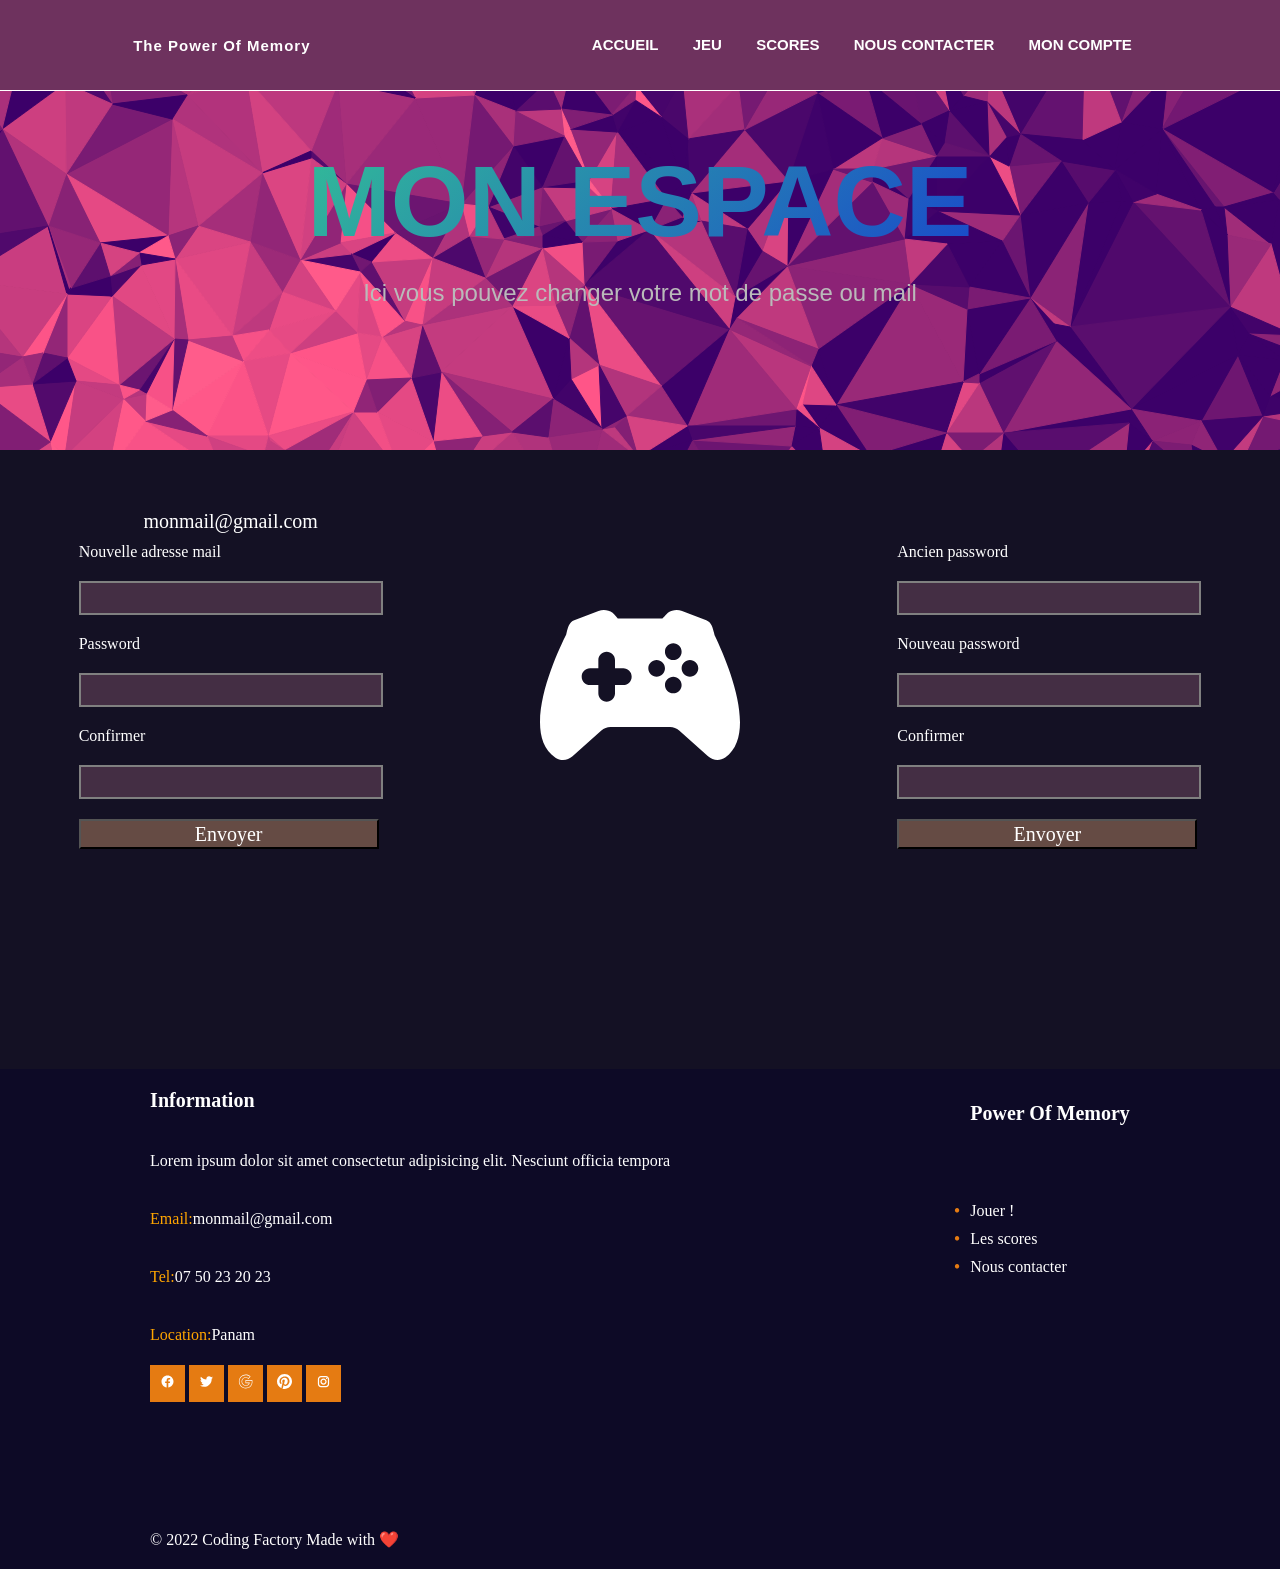
<file: myaccount.html>
<!DOCTYPE html>
<html lang="en">

<head>
    <meta charset="UTF-8">
    <meta http-equiv="X-UA-Compatible" content="IE=edge">
    <meta name="viewport" content="width=device-width, initial-scale=1.0">
    <title>Document</title>
    <link rel="stylesheet" href="assets/css/index-page/body.css">
    <link rel="stylesheet" href="assets/css/index-page/header.css">
    <link rel="stylesheet" href="assets/css/index-page/footer.css">
    <link rel="stylesheet" href="assets/css/myaccount-page/body.css">
</head>

<body>
    <header id="myaccountheader">
        <nav>
            <p id="logo">The Power Of Memory</p>

            <ul>
                <li><a href="index.html">Accueil</a></li>
                <li><a href="memory.html">Jeu</a></li>
                <li><a href="score.html">Scores</a></li>
                <li><a href="contact-page.html">Nous contacter</a></li>
                <li><a href="myaccount.html">Mon compte</a></li>
            </ul>
        </nav>
        <div class="titles">
            <h1>Mon Espace</h1>
            <h2>Ici vous pouvez changer votre mot de passe ou mail</h2>
        </div>
    </header>

    <section id="formulaire">

        <form action="">
            <p>monmail@gmail.com</p>
            <label for="mail">Nouvelle adresse mail</label>
            <input type="text" name="mail" id="" class="champs">
            <label for="password">Password</label>
            <input type="password" name="password" id="" class="champs">
            <label for="confirm-password">Confirmer</label>
            <input type="password" name="confirm-password" id="" class="champs">
            <input type="submit" value="Envoyer">
        </form>
        <img src="assets/images/game-controller-gamepad-svgrepo-com.svg" alt="game controller" id="game-controller">
        <form action="">
            <label for="old-password">Ancien password</label>
            <input type="password" name="old-password" id="" class="champs">
            <label for="password">Nouveau password</label>
            <input type="password" name="password" id="" class="champs">
            <label for="confirm-password">Confirmer</label>
            <input type="password" name="confirm-password" id="" class="champs">
            <input type="submit" value="Envoyer">
        </form>

    </section>


    <footer>
        <div class="informations">
            <p class="footer-title">Information</p>
            <p>Lorem ipsum dolor sit amet consectetur adipisicing elit. Nesciunt officia tempora</p>

            <div class="coord">
                <p class="coord-name">Email:</p>
                <p>monmail@gmail.com</p>
            </div>
            <div class="coord">
                <p class="coord-name">Tel:</p>
                <p>07 50 23 20 23</p>
            </div>
            <div class="coord">
                <p class="coord-name">Location:</p>
                <p>Panam</p>
            </div>

            <div class="media-links">
                <a class="media-link" href="#"><img src="assets/images/icons8-facebook-nouveau.svg" alt=""></a>
                <a class="media-link" href="#"> <img src="assets/images/icons8-twitter.svg" alt=""></a>
                <a class="media-link" href="#"> <img src="assets/images/icons8-logo-google.svg" alt=""></a>
                <a class="media-link" href="#"><img src="assets/images/pinterest-2.svg" alt=""></a>
                <a class="media-link" href="#"> <img src="assets/images/icons8-instagram.svg" alt=""></a>
            </div>

            <p id="copyright">© 2022 Coding Factory Made with ❤️</p>
        </div>

        <div class="footer-nav">
            <p class="footer-title">Power Of Memory</p>
            <ul>
                <li>Jouer !</li>
                <li>Les scores</li>
                <li>Nous contacter</li>
            </ul>
        </div>
    </footer>

</body>

</html>
</file>
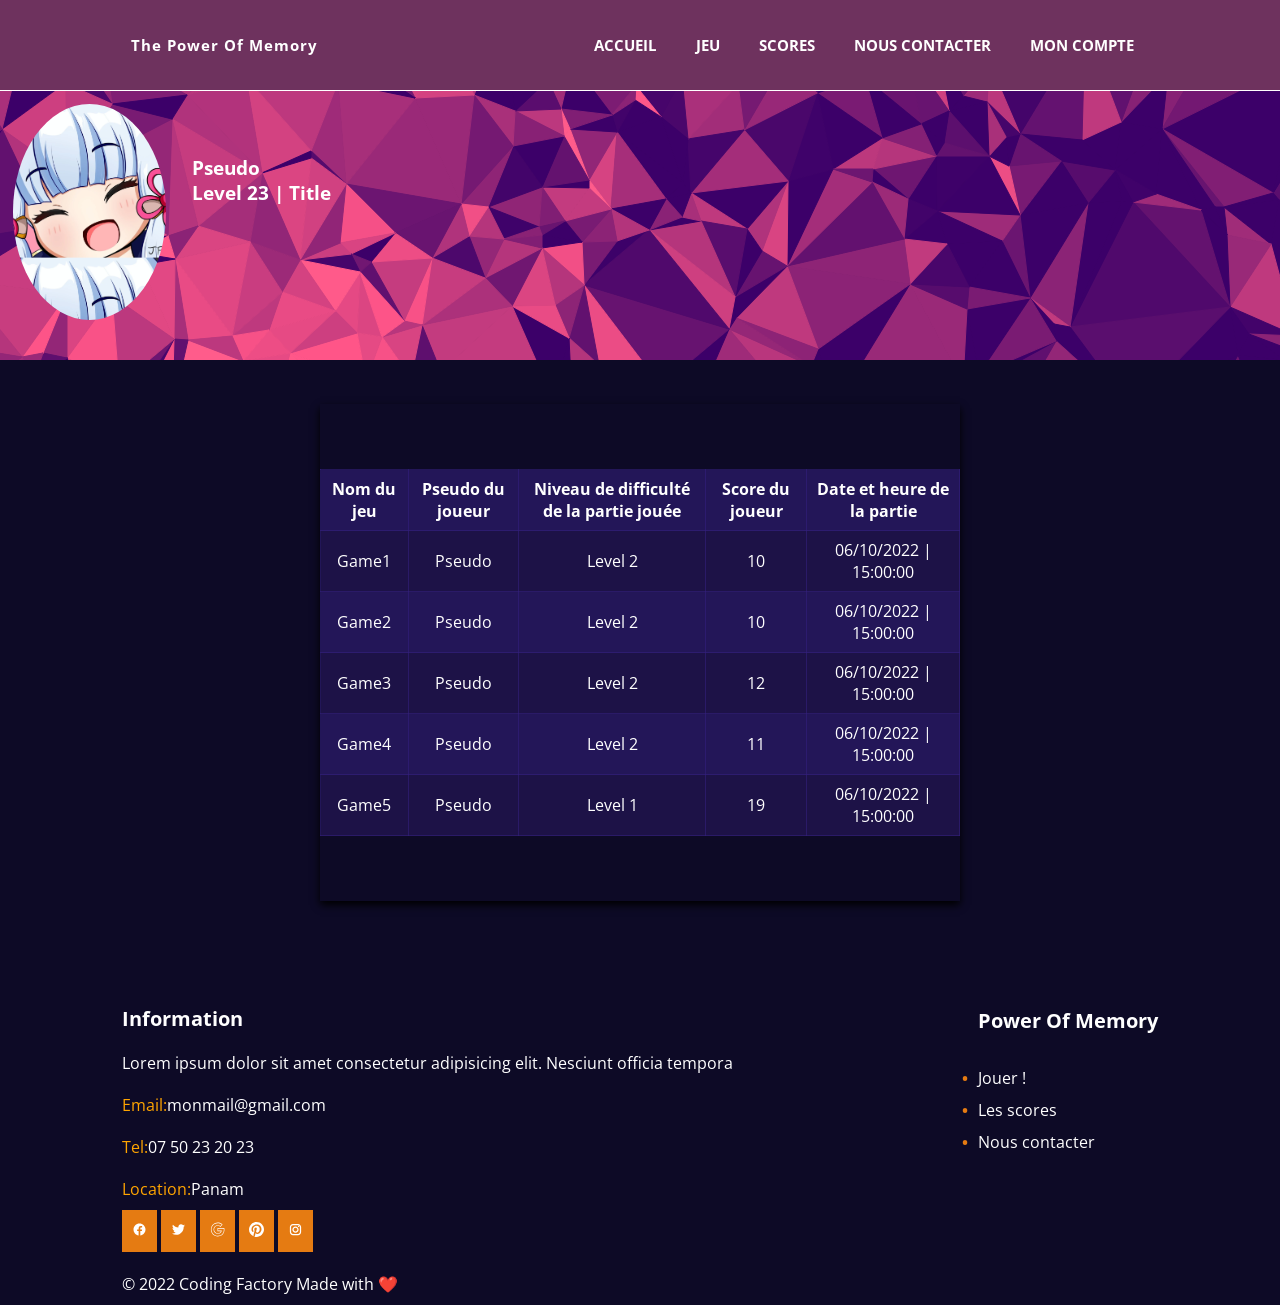
<file: score.html>
<!DOCTYPE html>
<html lang="en">

<head>
    <meta charset="UTF-8">
    <meta http-equiv="X-UA-Compatible" content="IE=edge">
    <meta name="viewport" content="width=device-width, initial-scale=1.0">
    <title>Scores</title>
    <link rel="stylesheet" href="assets/css/score-page/header.css">
    <link rel="stylesheet" href="assets/css/score-page/body.css">
    <link rel="stylesheet" href="assets/css/score-page/footer.css">
    <link rel="stylesheet" href="https://fonts.googleapis.com/css?family=Open+Sans:300i,400">
</head>

<body>
    <header>
        <nav>
            <p id="logo">The Power Of Memory </p>
            <ul>
                <li><a href="index.html">Accueil</a></li>
                <li><a href="memory.html">Jeu</a></li>
                <li><a href="score.html">Scores</a></li>
                <li><a href="contact-page.html">Nous contacter</a></li>
                <li><a href="myaccount.html">Mon compte</a></li>
            </ul>
        </nav>
    </header>
    <div class="top-info">
        <div class="top-img">
            <div class="profile-img" id="profile">
            </div>
            <h3>Pseudo<br>Level 23 | Title</h3>
        </div>
    </div>
    <div class="stats">
        <div class="card">
            <table id="table">
                <tr>
                    <th>Nom du jeu</th>
                    <th>Pseudo du joueur</th>
                    <th>Niveau de difficulté de la partie jouée</th>
                    <th>Score du joueur</th>
                    <th>Date et heure de la partie</th>
                </tr>
                <tr>
                    <td>Game1</td>
                    <td>Pseudo</td>
                    <td>Level 2</td>
                    <td>10</td>
                    <td>06/10/2022 | 15:00:00</td>
                </tr>
                <tr>
                    <td>Game2
                    </td>
                    <td>Pseudo</td>
                    <td>Level 2</td>
                    <td>10</td>
                    <td>06/10/2022 | 15:00:00</td>
                </tr>
                <tr>
                    <td>Game3</td>
                    <td>Pseudo</td>
                    <td>Level 2</td>
                    <td>12</td>
                    <td>06/10/2022 | 15:00:00</td>
                </tr>
                <tr>
                    <td>Game4</td>
                    <td>Pseudo</td>
                    <td>Level 2</td>
                    <td>11</td>
                    <td>06/10/2022 | 15:00:00</td>
                </tr>
                <tr>
                    <td>Game5</td>
                    <td>Pseudo</td>
                    <td>Level 1</td>
                    <td>19</td>
                    <td>06/10/2022 | 15:00:00</td>
                </tr>
            </table>
        </div>
    </div>
    <footer>
        <div class="informations">
            <p class="footer-title">Information</p>
            <p>Lorem ipsum dolor sit amet consectetur adipisicing elit. Nesciunt officia tempora</p>

            <div class="coord">
                <p class="coord-name">Email:</p>
                <p>monmail@gmail.com</p>
            </div>
            <div class="coord">
                <p class="coord-name">Tel:</p>
                <p>07 50 23 20 23</p>
            </div>
            <div class="coord">
                <p class="coord-name">Location:</p>
                <p>Panam</p>
            </div>

            <div class="media-links">
                <a class="media-link" href="#"><img src="assets/images/icons8-facebook-nouveau.svg" alt=""></a>
                <a class="media-link" href="#"> <img src="assets/images/icons8-twitter.svg" alt=""></a>
                <a class="media-link" href="#"> <img src="assets/images/icons8-logo-google.svg" alt=""></a>
                <a class="media-link" href="#"><img src="assets/images/pinterest-2.svg" alt=""></a>
                <a class="media-link" href="#"> <img src="assets/images/icons8-instagram.svg" alt=""></a>
            </div>

            <p id="copyright">© 2022 Coding Factory Made with ❤️</p>
        </div>

        <div class="footer-nav">
            <p class="footer-title">Power Of Memory</p>
            <ul>
                <li>Jouer !</li>
                <li>Les scores</li>
                <li>Nous contacter</li>
            </ul>
        </div>
    </footer>
</body>

</html>
</file>
<file: assets/css/contact-page/body.css>
@import url('https://fonts.googleapis.com/css2?family=Open+Sans:wght@400;800&display=swap');

@keyframes gradient {
    0% {
        background-position: 0% 50%;
    }

    50% {
        background-position: 100% 50%;

    }

    100% {
        background-position: 0% 50%;
    }
}

body {
    align-content: flex-end;
    background-image: url("../../images/round-contact.jpg");
    background-size: 95%;
    overflow-x: hidden;
    box-shadow: inset 0 0 100px 1000px #3621818c;


}

input [type=text],
select,
area {

    width: 100%;
    padding: 12px;
    border: 1px solid white;
    border-radius: 4px;
    box-sizing: border-box;
    margin-top: 6px;
    margin-bottom: 16px;
    resize: vertical;

}


input [type=submit] {

    background-color: white;
    padding: 12px 20px;
    border: none;
    border-radius: 4px;
    cursor: pointer;
}

.parent {
    opacity: 75%;
    display: flex;
    justify-content: center;
    position: absolute;
    top: 25%;
    background-color: #141124;
    padding: 20px;
    width: 99%;

}

.countryColor {

    display: flex;
    align-items: flex-end;
    color: white;
    border-color: #141124;
    font-weight: bold;

}

.choosecountry {

    background-color: #282657;
    color: white;
    scrollbar-color: white;
    cursor: pointer;
}

.NameColor {

    color: white;
    font-weight: bold;

}

.lastnameColor {

    color: white;
    font-weight: bold;

}

.writeHere {

    display: flex;
    justify-content: center;
    background-color: #282657;
    color: white;
    width: 100%;

}

.subjectcolor {

    color: white;
    font-weight: bold;
}

.inputlastname {

    background-color: #282657;
    color: white;
}

.inputfirstname {

    background-color: #282657;
    color: white;

}

.sendcolor {

    display: flex;
    justify-content: center;
    size: 200%;
    font-weight: bold;
    font-style: oblique;
    color: white;
    background-color: #EC9347;
    border-radius: 15px;
    margin-top: 30px;
    margin-left: 100px;
    height: 50px;
    width: 250px;
    cursor: pointer;
    font-size: 200%;


}
</file>
<file: assets/css/contact-page/header.css>
header {
    height: 10vh;
    width: 100%;
    color: white;
    font-family: 'Open Sans', sans-serif;
}

nav {
    display: flex;
    flex-direction: row;
    justify-content: space-around;
    font-weight: bold;
}

nav ul {
    display: flex;
    flex-direction: row;
    flex-wrap: wrap;
    margin: 10px;
    width: 450px;
    justify-content: space-between;
}

li {
    list-style-type: none;
}

nav a {
    text-decoration: none;
    color: white;
    text-transform: uppercase;
    margin: 0px 5px;
    font-size: 15px;
}

nav a:hover {
    text-decoration: underline;
}

nav p {
    /*     margin-left: 15%; */
    margin-top: 10px;
    font-size: 15px;
    letter-spacing: 1px;
}

h1 {
    text-transform: uppercase;
    font-size: 100px;
    font-weight: bold;
    background: linear-gradient(-45deg, #ee7752,
            #e73c7e, #23a6d5, #23d5ab);
    background-size: 300% 300%;
    animation: gradient 15s ease-in-out infinite;
    background-clip: text;
    -webkit-background-clip: text;
    color: transparent;
}

h2 {
    color: rgb(186, 186, 186);
    font-weight: lighter;
}

.titles {
    width: 100%;
    height: 170%;
    display: flex;
    flex-direction: column;
    justify-content: center;
    align-items: center;
    text-align: center;
}

header input {
    background-color: #EC9122;
    padding: 15px 35px;
    color: white;
    border: none;
}

.titles * {
    margin: 10px 0px;


}
</file>
<file: assets/css/contact-page/footer.css>
footer {
    display: flex;
    flex-direction: row;
    justify-content: space-around;
    background-color: #0D0A26;
    height: 200%;
    margin-top: 50%;
    margin-bottom: -1.01%;
    font-family: 'Open Sans', sans-serif;

}

.footer-title {
    font-size: 20px;
    font-weight: bold;
    font-family: 'Open Sans';
}

.coord-name {
    color: orange;
    margin-right: 5px;
}

.coord {
    display: flex;
    flex-direction: row;
}

.informations {

    display: flex;
    flex-direction: column;

}

.informations p {

    margin: 10px 0px;
    color: white;
}


#copyright {
    margin-top: 5%;

}

.media-links {
    margin-top: 10px;
}

.media-link {
    padding: 10px;
    background-color: rgb(229, 123, 18);
}

.footer-nav li::before {

    content: "\2022";
    color: rgb(229, 123, 18);
    font-weight: bold;
    display: inline-block;
    width: 1em;
    margin-left: -1em;

}

.footer-nav {
    height: 50%;
    display: flex;
    flex-direction: column;
    justify-content: space-around;
    color: white;
}

.footer-nav li {
    margin: 10px 0px;
}

Footer © 2022 GitHub,
Inc.
</file>
<file: assets/css/memory-page/header.css>
header {
    height: 40vh;
    width: 100%;
    background-image: url("../../images/header.jpg");
    color: white;
    font-family: 'Open Sans', sans-serif;
    box-shadow: inset 0 0 10px 1000px #3621818c;
}

nav {
    position: fixed;
    width: 100%;
    display: flex;
    flex-direction: row;
    justify-content: space-around;
    align-items: center;
    font-weight: bold;
    border-bottom: 1px solid white;
    height: 10vh;
    background-color: rgb(110, 50, 94);
    top: 0;
    left: 0;
}

nav ul {
    display: flex;
    flex-direction: row;
    flex-wrap: wrap;
    margin: 10px;
    width: 550px;
    justify-content: space-between;
}

li {
    list-style-type: none;
}

nav a {
    text-decoration: none;
    color: white;
    text-transform: uppercase;
    margin: 0px 5px;
    font-size: 15px;
}

nav a:hover {
    text-decoration: underline;
}

nav p {
    font-size: 15px;
    letter-spacing: 1px;
}

h1 {
    text-transform: uppercase;
    font-size: 100px;
    font-weight: bold;
    background: linear-gradient(-45deg, #11d11e,
            #10d8ba, #1125dc, #32ba98);
    background-size: 400% 400%;
    animation: gradient 10s ease-in-out infinite;
    background-clip: text;
    -webkit-background-clip: text;
    /* support pour un navi */
    color: transparent;
    /* afin de voir se qu'il y a derrière  */
}

h2 {
    color: rgb(186, 186, 186);
    font-weight: lighter;
}

.titles {
    width: 100%;
    height: 100%;
    display: flex;
    flex-direction: column;
    justify-content: center;
    align-items: center;
    text-align: center;
}

header input {
    background-color: #EC9122;
    padding: 15px 35px;
    color: white;
    border: none;
    font-family: 'Open Sans';
    transition: transform 700ms ease-in-out, box-shadow 700ms ease-in-out, background-color 700ms ease-in-out;
}

header input:hover {
    background-color: #bd2ac5;
    box-shadow: 0px 0px 10px #ffffff;
    transform: scale(1.1);
}

.titles * {
    margin: 10px 0px;
}

#myaccountheader {
    height: 50vh;
    background: center;
    background-blend-mode: luminosity;
    background-color: blanchedalmond;
    background-image: url("../../images/game_zone.jpeg");
    box-shadow: none;
}
</file>
<file: assets/css/memory-page/body.css>
* {
    margin: 0;
    padding: 0;
}

@import url('https://fonts.googleapis.com/css2?family=Open+Sans:wght@400;800&display=swap');

@keyframes gradient {
    0% {
        background-position: 0% 50%;
    }

    50% {
        background-position: 100% 50%;

    }

    100% {
        background-position: 0% 50%;
    }
}

body {
    width: 100%;
    background-color: #141124;
}

#paragraphs {
    display: flex;
    flex-direction: row;
    color: white;
    flex-wrap: wrap;
    justify-content: space-around;
}

.paragraph {
    width: 25%;
    display: flex;
    flex-direction: row;
}

.text {
    margin-left: 10px;

}

h2 {
    margin-top: 3%;
}

table {
    table-layout: fixed;
    height: 80%;
    width: 80%;
    margin: 10%;
}

td {
    background-size: contain;
    background-repeat: no-repeat;
    background-image: url('../../images/Genshin-Impact-Candace-date-de-sortie-de-Nilou-et-capacites-1200x900.jpeg');
}

img {
    width: 100%;
    height: 100%;
}
</file>
<file: assets/css/memory-page/footer.css>
footer {
    display: flex;
    flex-direction: row;
    justify-content: space-around;
    background-color: #0D0A26;
    height: 500px;
    margin-top: 200px;
    color: white;
    font-family: 'Open Sans', sans-serif;
}

.footer-title {
    font-size: 20px;
    font-weight: bold;
    font-family: 'Open Sans';
}

.coord-name {
    color: orange;
    margin-right: 5px;
}

.coord {
    display: flex;
    flex-direction: row;
}

.informations {
    display: flex;
    justify-content: flex-start;
    align-items: flex-start;
    flex-direction: column;
}

.informations p {
    margin: 20px 0px
}


#copyright {
    margin-top: auto;
}

.media-links {
    display: flex;
    flex-direction: row;
}

.media-link {
    padding: 10px;
    background-color: rgb(229, 123, 18);
    margin: 0 2px;
}

.media-link:hover {
    background-color: rgb(188, 103, 18);
}

.footer-nav li::before {
    content: "\2022";
    color: rgb(229, 123, 18);
    font-weight: bold;
    display: inline-block;
    width: 1em;
    margin-left: -1em;
}

.footer-nav {
    height: 50%;
    display: flex;
    flex-direction: column;
    justify-content: space-around;
}

.footer-nav li {
    margin: 10px 0px;
}
</file>
<file: assets/css/index-page/body.css>
* {
    margin: 0;
    padding: 0;
}

@import url('https://fonts.googleapis.com/css2?family=Open+Sans:wght@400;800&display=swap');

@keyframes gradient {
    0% {
        background-position: 0% 50%;
    }

    50% {
        background-position: 100% 50%;

    }

    100% {
        background-position: 0% 50%;
    }
}

body {
    width: 100%;
    background-color: #141124;
    color: white;
}


a {
    text-decoration: none
}

.text {
    margin-left: 10px;
}

.shiffres {
    color: rgb(9, 220, 220);
    text-transform: uppercase;
    font-size: 35px;
    font-weight: bold;
}

.description {
    margin: 0 20px;

}

.stats {
    display: flex;
    flex-direction: row;
    justify-content: space-around;
    align-items: center;
    height: 50vh;
    margin: 300px 0px;
}

.stat {
    display: flex;
    flex-wrap: wrap;
    flex-direction: row;
    width: 50%;
    height: 100%;
    justify-content: center;
    align-items: center;
    margin: 0px;
}

.statistique {
    display: flex;
    flex-direction: column;
    width: 210px;
    height: 140px;
    margin: 0px 20px;
    justify-content: center;
    align-items: center;
    transition: transform 1s ease-in-out;

}

.statistique:hover {
    transform: rotate(360deg)
}

.stat-number {
    font-size: 35px;
    font-weight: bold;
    font-family: 'Open Sans', sans-serif;
}

.stat-desc {
    font-weight: bold;
    font-family: 'Open Sans', sans-serif;
}

#wd {
    width: 30%;
    min-width: 600px;
    min-height: 400px;
    height: 30vh;
    object-fit: cover;
}

#partie {
    background-color: #3724A0;
    text-align: center;
    justify-content: center;
}

#joueurs1 {
    background-color: #18A15F;
    text-align: center;
    justify-content: center;

}

#time {
    background-color: #B91CA8;
    text-align: center;
    justify-content: center;

}

#joueurs {
    background-color: #EC9122;
    text-align: center;
    justify-content: center;

}

#paragraphs {
    display: flex;
    flex-direction: row;
    justify-content: space-around;
    margin-top: 300px;
    width: 100%;
}

.image {
    object-fit: cover;
    display: flex;
    justify-content: center;
    align-items: center;
    overflow: hidden;
    height: 427px;
    text-align: center;
    margin-bottom: 20px;
    transition: box-shadow 500ms ease-in-out;
}

.image:hover {
    box-shadow: 0px 0px 5px white;
}

.computer {
    width: 100%;
}

.paragraph {
    display: flex;
    flex-direction: row;
    max-width: 640px;
    margin-top: 50px;
}

.paragraph:last-child {
    text-align: justify;
}

.para-title {
    font-size: 20px;
    font-family: 'Open Sans', sans-serif;
    font-weight: bold;
}

.little {
    width: 20%;
}

.team-head {
    width: 140px;
    height: 140px;
    border-radius: 50%;
    object-fit: cover;
}

.team-card {
    display: flex;
    flex-direction: row;
    flex-wrap: wrap;
    justify-content: center;
    align-items: center;
    margin: 50px;
}

.card {
    display: flex;
    flex-direction: column;
    justify-content: center;
    align-items: center;
    background-color: #0D0A26;
    height: 300px;
    padding: 0px 40px;
    margin: 10px 20px;
    transition: transform 1s ease-in-out, box-shadow 1s ease-in-out;
    border: 2px #312e49 solid;
}

.card:hover {
    transform: scale(1.1);
    box-shadow: 0px 0px 50px white;
}

.team-name {
    text-transform: uppercase;
    font-weight: bold;
    font-family: 'Open Sans', sans-serif;
    margin: 10px 0px;
}

.team-title {
    text-align: center;
}

#team {
    font-size: 40px;
    font-weight: bold;
    font-family: 'Open Sans', sans-serif;
    margin-bottom: 5px;
}

#team-desc {
    color: rgb(186, 186, 186);
    margin-bottom: 30px;
}

.team-job {
    color: rgb(186, 186, 186);
}

.socials {
    margin-top: 15px;
}
</file>
<file: assets/css/index-page/header.css>
header {
    height: 100vh;
    width: 100%;
    background-image: url("../../images/header.jpg");
    color: white;
    font-family: 'Open Sans', sans-serif;
    box-shadow: inset 0 0 10px 1000px #3621818c;
}

nav {
    position: fixed;
    width: 100%;
    display: flex;
    flex-direction: row;
    justify-content: space-around;
    align-items: center;
    font-weight: bold;
    border-bottom: 1px solid white;
    height: 10vh;
    background-color: rgb(110, 50, 94);
    top: 0;
    left: 0;
}

nav ul {
    display: flex;
    flex-direction: row;
    flex-wrap: wrap;
    margin: 10px;
    width: 550px;
    justify-content: space-between;
}

li {
    list-style-type: none;
}

nav a {
    text-decoration: none;
    color: white;
    text-transform: uppercase;
    margin: 0px 5px;
    font-size: 15px;
}

nav a:hover {
    text-decoration: underline;
}

nav p {
    font-size: 15px;
    letter-spacing: 1px;
}

h1 {
    text-transform: uppercase;
    font-size: 100px;
    font-weight: bold;
    background: linear-gradient(-45deg, #11d11e,
            #10d8ba, #1125dc, #32ba98);
    background-size: 400% 400%;
    animation: gradient 10s ease-in-out infinite;
    background-clip: text;
    -webkit-background-clip: text;
    /* support pour un navi */
    color: transparent;
    /* afin de voir se qu'il y a derrière  */
}

h2 {
    color: rgb(186, 186, 186);
    font-weight: lighter;
}

.titles {
    width: 100%;
    height: 100%;
    display: flex;
    flex-direction: column;
    justify-content: center;
    align-items: center;
    text-align: center;
}

header input {
    background-color: #EC9122;
    padding: 15px 35px;
    color: white;
    border: none;
    font-family: 'Open Sans';
    transition: transform 700ms ease-in-out, box-shadow 700ms ease-in-out, background-color 700ms ease-in-out;
}

header input:hover {
    background-color: #bd2ac5;
    box-shadow: 0px 0px 10px #ffffff;
    transform: scale(1.1);
}

.titles * {
    margin: 10px 0px;
}
</file>
<file: assets/css/index-page/footer.css>
footer {
    display: flex;
    flex-direction: row;
    justify-content: space-around;
    background-color: #0D0A26;
    height: 500px;
    margin-top: 200px;
}

.footer-title {
    font-size: 20px;
    font-weight: bold;
    font-family: 'Open Sans';
}

.coord-name {
    color: orange;
    margin-right: 5px;
}

.coord {
    display: flex;
    flex-direction: row;
}

.informations {
    display: flex;
    flex-direction: column;
}

.informations p {
    margin: 20px 0px
}


#copyright {
    margin-top: auto;
}

.media-links {
    margin-top: 10px;
}

.media-link {
    padding: 10px;
    background-color: rgb(229, 123, 18);
}

.media-link:hover {
    background-color: rgb(188, 103, 18);
}

.footer-nav li::before {
    content: "\2022";
    color: rgb(229, 123, 18);
    font-weight: bold;
    display: inline-block;
    width: 1em;
    margin-left: -1em;
}

.footer-nav {
    height: 50%;
    display: flex;
    flex-direction: column;
    justify-content: space-around;
}

.footer-nav li {
    margin: 10px 0px;
}
</file>
<file: assets/css/myaccount-page/body.css>
#formulaire {
    display: flex;
    justify-content: space-around;
    align-items: flex-end;
    width: 100%;
    flex-direction: row;
    margin: 50px 0px;
}

#formulaire form {
    display: flex;
    flex-direction: column;
}

#formulaire * {
    margin: 10px 0;
}

.champs {
    width: 300px;
    height: 30px;
    font-size: 20px;
    background-color: rgb(68, 46, 68);
    border: gray 2px solid;
    color: white;
    font-family: "Open Sans";

}

#formulaire input[type="submit"] {
    width: 300px;
    height: 30px;
    background-color: rgb(101, 75, 68);
    color: white;
    font-family: "Open Sans";
    font-size: 20px;
}

#formulaire input[type="submit"]:hover {
    background-color: rgb(104, 85, 80);
}

#formulaire label {
    font-family: "Open Sans";
}

#formulaire p {
    margin: 0% auto;
    font-family: "Open Sans";
    font-size: 20px;
}

#myaccountheader {
    height: 50vh;
    background-image: url("../../images/andreasbg.png");
    box-shadow: none;
}

#game-controller {
    width: 200px;
    margin: auto 0;
}
</file>
<file: assets/css/score-page/header.css>
header {
    display: flex;
    flex-direction: column;
    width: 100%;
    background-color: #3621818c;
    font-family: 'Open Sans', sans-serif;
    box-shadow: inset 0 0 10px 1000px #3621818c;
}

nav {
    position: fixed;
    width: 100%;
    display: flex;
    flex-direction: row;
    justify-content: space-around;
    align-items: center;
    font-weight: bold;
    border-bottom: 1px solid white;
    height: 10vh;
    background-color: rgb(110, 50, 94);
    top: 0;
    left: 0;
}

nav ul {
    display: flex;
    flex-direction: row;
    flex-wrap: wrap;
    margin: 10px;
    width: 550px;
    justify-content: space-between;
}

li {
    list-style-type: none;
}

nav a {
    text-decoration: none;
    color: white;
    text-transform: uppercase;
    margin: 0px 5px;
    font-size: 15px;
}

nav a:hover {
    text-decoration: underline;
}

nav p {
    font-size: 15px;
    letter-spacing: 1px;
}

h1 {
    text-transform: uppercase;
    font-size: 100px;
    font-weight: bold;
    background: linear-gradient(-45deg, #11d11e, #10d8ba, #1125dc, #32ba98);
    background-size: 400% 400%;
    animation: gradient 10s ease-in-out infinite;
    background-clip: text;
    -webkit-background-clip: text;
    /* support pour un navi */
    color: transparent;
    /* afin de voir se qu'il y a derrière  */
}

h2 {
    color: rgb(186, 186, 186);
    font-weight: lighter;
}

.titles {
    width: 100%;
    height: 100%;
    display: flex;
    flex-direction: column;
    justify-content: center;
    align-items: center;
    text-align: center;
}

header input {
    background-color: #EC9122;
    padding: 15px 35px;
    color: white;
    border: none;
    font-family: 'Open Sans';
    transition: transform 700ms ease-in-out, box-shadow 700ms ease-in-out, background-color 700ms ease-in-out;
}

header input:hover {
    background-color: #bd2ac5;
    box-shadow: 0px 0px 10px #ffffff;
    transform: scale(1.1);
}

.titles * {
    margin: 10px 0px;
}
</file>
<file: assets/css/score-page/body.css>
* {
    margin: 0;
    padding: 0;
    outline: 0;
    scroll-behavior: smooth;
    transition: 0.5s ease-in;
}

body {
    height: 100vh;
    width: 100%;
    background-color: #0D0A26;
}

.top-info {
    height: 40%;
    width: 100%;
}

.top-img {
    display: flex;
    background-position: top;
    background-attachment: local;
    background-repeat: repeat-x;
    background-image: url("../../images/andreasbg.png");
    background-blend-mode: lighten;
    background-color: black;
    height: 100%;
    width: 100%;
    align-items: center;
}

.profile-img {
    background-size: 100%;
    background-image: url("../../images/ayaya.webp");
    height: 60%;
    width: 12%;
    border-radius: 5px 5px 0 0;
    border-radius: 50%;
    margin-left: 1%;
    margin-top: 5%;
    object-fit: cover;
}

.stats {
    display: flex;
    justify-content: space-evenly;
    align-items: center;
    height: 65%;
    width: 100%;
}

.card {
    display: flex;
    height: 85%;
    width: 50%;
    box-shadow: 0 4px 8px 0 black;
    transition: 0.3s;
}

.card:hover {
    box-shadow: 0 8px 16px 0 cyan;
}

.container {
    padding: 2px 16px;
}

h3 {
    font-weight: bold;
    font-family: 'Open Sans', sans-serif;
    color: white;
    margin-left: 2%;
}

#table {
    font-family: 'Open Sans', sans-serif;
    border-collapse: collapse;
    width: 100%;
    text-align: center;
}

#table td,
#table th {
    border: 1px solid #3621818c;
    padding: 8px;
    background-color: #3621818c;

}

#table tr:nth-child(even) {
    background-color: black;
}

#table tr:hover {
    background-color: blueviolet;
}

table {
    display: flex;
    align-items: center;
    justify-content: center;
}

#paragraphs {
    display: flex;
    flex-direction: row;
    color: white;
    flex-wrap: wrap;
    justify-content: space-around;
}

.paragraph {
    width: 25%;
    display: flex;
    flex-direction: row;
}

.text {
    margin-left: 10px;
}

.para-title {
    font-size: 20px;
    font-family: 'Open Sans', sans-serif;
    font-weight: bold;
}

#table th,
td {
    color: white
}
</file>
<file: assets/css/score-page/footer.css>
footer {
    font-family: 'Open Sans', sans-serif;
    display: flex;
    flex-direction: row;
    justify-content: space-around;
    background-color: #0D0A26;
    height: 40%;
}

.footer-title {
    font-size: 20px;
    font-weight: bold;
    font-family: 'Open Sans';
}

.coord-name {
    color: orange;
    margin-right: 5px;
}

.coord {
    display: flex;
    flex-direction: row;
}

.informations {
    margin-top: 50px;
    display: flex;
    flex-direction: column;
}

.informations p {
    margin: 10px 0px
}


#copyright {
    margin-top: auto;
}

.media-links {
    margin-top: 10px;
}

.media-link {
    padding: 10px;
    background-color: rgb(229, 123, 18);
}

.media-link:hover {
    background-color: rgb(188, 103, 18);
}

.footer-nav li::before {
    content: "\2022";
    color: rgb(229, 123, 18);
    font-weight: bold;
    display: inline-block;
    width: 1em;
    margin-left: -1em;
}

.footer-nav {
    height: 50%;
    display: flex;
    flex-direction: column;
    justify-content: space-around;
    margin-top: 3.9%;
}

.footer-nav li {
    margin: 10px 0px;
}

footer li,
p {
    color: white;
}
</file>
